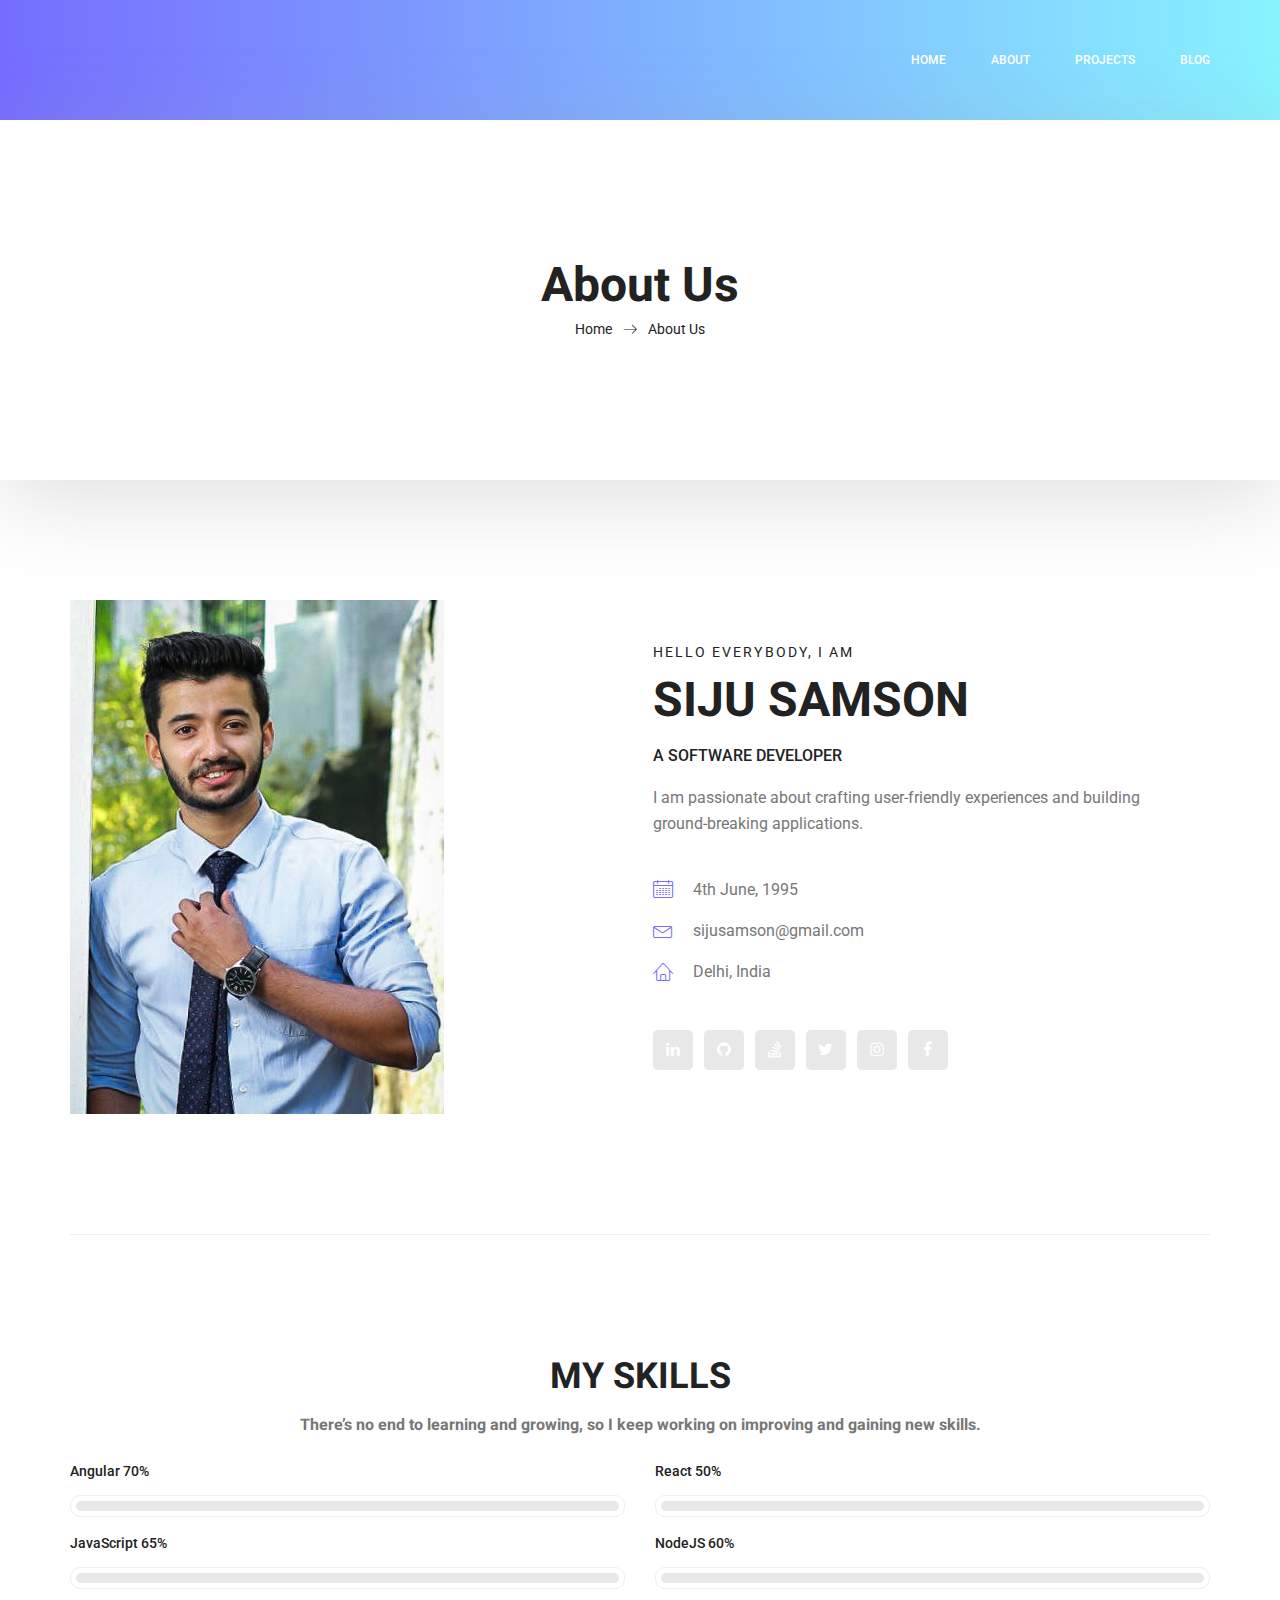
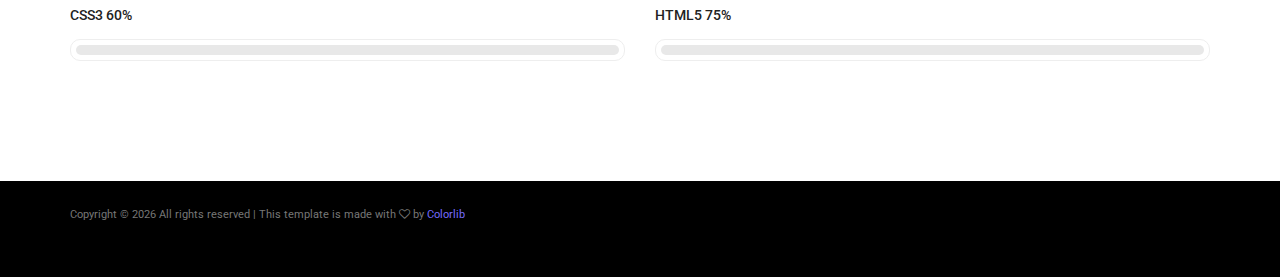
<file: about-us.html>
<!doctype html>
<html lang="en">

<head>
	<!-- Required meta tags -->
	<meta charset="utf-8">
	<meta name="viewport" content="width=device-width, initial-scale=1, shrink-to-fit=no">
	<link rel="icon" href="img/favicon.png" type="image/png">
	<title>Siju Samson</title>
	<!-- Bootstrap CSS -->
	<link rel="stylesheet" href="css/bootstrap.css">
	<link rel="stylesheet" href="vendors/linericon/style.css">
	<link rel="stylesheet" href="css/font-awesome.min.css">
	<link rel="stylesheet" href="vendors/owl-carousel/owl.carousel.min.css">
	<link rel="stylesheet" href="vendors/lightbox/simpleLightbox.css">
	<link rel="stylesheet" href="vendors/nice-select/css/nice-select.css">
	<link rel="stylesheet" href="vendors/animate-css/animate.css">
	<link rel="stylesheet" href="vendors/popup/magnific-popup.css">
	<!-- main css -->
	<link rel="stylesheet" href="css/style.css">
	<link rel="stylesheet" href="css/responsive.css">
</head>

<body>

	<!--================Header Menu Area =================-->
	<header class="header_area">
		<div class="main_menu">
			<nav class="navbar navbar-expand-lg navbar-light">
				<div class="container box_1620">
					<!-- Brand and toggle get grouped for better mobile display -->
					<!-- <a class="navbar-brand logo_h" href="index.html"><img src="img/logo.png" alt=""></a> -->
					<button class="navbar-toggler" type="button" data-toggle="collapse"
						data-target="#navbarSupportedContent" aria-controls="navbarSupportedContent"
						aria-expanded="false" aria-label="Toggle navigation">
						<span class="icon-bar"></span>
						<span class="icon-bar"></span>
						<span class="icon-bar"></span>
					</button>
					<!-- Collect the nav links, forms, and other content for toggling -->
					<div class="collapse navbar-collapse offset" id="navbarSupportedContent">
						<ul class="nav navbar-nav menu_nav ml-auto">
							<li class="nav-item active">
								<a class="nav-link" href="index.html">
									Home
								</a>
							</li>
							<li class="nav-item"><a class="nav-link" href="about-us.html">About</a></li>
							<li class="nav-item submenu dropdown">
								<a href="project.html" class="nav-link">Projects</a></li>
							<li class="nav-item submenu dropdown"><a href="https://www.blog.sijusamson.com/"
									target="_blank" class="nav-link">Blog</a></li>
							<!-- <li class="nav-item"><a class="nav-link" href="contact.html">Contact</a></li> -->
						</ul>
					</div>
				</div>
			</nav>
		</div>
	</header>
	<!--================Header Menu Area =================-->

	<!--================Home Banner Area =================-->
	<section class="banner_area">
		<div class="box_1620">
			<div class="banner_inner d-flex align-items-center">
				<div class="container">
					<div class="banner_content text-center">
						<h2>About Us</h2>
						<div class="page_link">
							<a href="index.html">Home</a>
							<a href="about-us.html">About Us</a>
						</div>
					</div>
				</div>
			</div>
		</div>
	</section>
	<!--================End Home Banner Area =================-->


	<!--================Home Banner Area =================-->
	<section class="profile_area">
		<div class="container">
			<div class="profile_inner p_120">
				<div class="row">
					<div class="col-lg-5">
						<img class="img-fluid" src="img/siju lastt.jpg" alt="">
					</div>
					<div class="col-lg-7">
						<div class="personal_text">
							<h6>Hello Everybody, i am</h6>
							<h3>Siju Samson</h3>
							<h4>A Software Developer</h4>
							<p>I am passionate about crafting user-friendly experiences and building ground-breaking
								applications.</p>
							<ul class="list basic_info">
								<li><a href="#"><i class="lnr lnr-calendar-full"></i> 4th June, 1995</a></li>
								<!-- <li><a href="#"><i class="lnr lnr-phone-handset"></i> 44 (012) 6954 783</a></li> -->
								<li><a href="mailto:sijusamson@gmail.com"><i class="lnr lnr-envelope"></i>
										sijusamson@gmail.com</a></li>
								<li><a href="#"><i class="lnr lnr-home"></i> Delhi, India</a></li>
							</ul>
							<ul class="list personal_social">
								<li><a href="https://www.linkedin.com/in/siju-samson/"><i
											class="fa fa-linkedin"></i></a></li>
								<li><a href="https://github.com/sijusamson"><i class="fa fa-github"
											aria-hidden="true"></i></a></li>
								<li><a href="https://stackoverflow.com/users/9721458/siju-samson?tab=topactivity"><i
											class="fa fa-stack-overflow" aria-hidden="true"></i></a></li>
								<li><a href="https://twitter.com/SamsonSiju"><i class="fa fa-twitter"></i></a></li>
								<li><a href="https://www.facebook.com/siju.samson?ref=bookmarks"><i
											class="fa fab fa-instagram"></i></a></li>
								<li><a href="https://www.instagram.com/sijusamson/?hl=en"><i
											class="fa fa-facebook"></i></a></li>
							</ul>
						</div>
					</div>
				</div>
			</div>
		</div>
	</section>
	<!--================End Home Banner Area =================-->

	<!--================Welcome Area =================-->
	<section class="welcome_area p_120">
		<div class="container">
			<div class="welcome_text">
				<div class="d-flex justify-content-center">
					<h4>My Skills</h4>
				</div>
				<div class="d-flex justify-content-center">
					<h5>There’s no end to learning and growing, so I keep working on improving and gaining new skills.
					</h5>
				</div>
			</div>
			<div class="row welcome_inner">
				<div class="col-lg-6">
					<div class="tools_expert">
						<div class="skill_main">
							<div class="skill_item">
								<h4>Angular <span class="counter">70</span>%</h4>
								<div class="progress_br">
									<div class="progress">
										<div class="progress-bar" role="progressbar" aria-valuenow="70"
											aria-valuemin="0" aria-valuemax="100"></div>
									</div>
								</div>
							</div>
							<div class="skill_item">
								<h4>JavaScript <span class="counter">65</span>%</h4>
								<div class="progress_br">
									<div class="progress">
										<div class="progress-bar" role="progressbar" aria-valuenow="65"
											aria-valuemin="0" aria-valuemax="100"></div>
									</div>
								</div>
							</div>
							<div class="skill_item">
								<h4>CSS3 <span class="counter">60</span>%</h4>
								<div class="progress_br">
									<div class="progress">
										<div class="progress-bar" role="progressbar" aria-valuenow="60"
											aria-valuemin="0" aria-valuemax="100"></div>
									</div>
								</div>
							</div>
						</div>
					</div>
				</div>
				<div class="col-lg-6">
					<div class="tools_expert">
						<div class="skill_main">
							<div class="skill_item">
								<h4>React <span class="counter">50</span>%</h4>
								<div class="progress_br">
									<div class="progress">
										<div class="progress-bar" role="progressbar" aria-valuenow="50"
											aria-valuemin="0" aria-valuemax="100"></div>
									</div>
								</div>
							</div>

							<div class="skill_item">
								<h4>NodeJS <span class="counter">60</span>%</h4>
								<div class="progress_br">
									<div class="progress">
										<div class="progress-bar" role="progressbar" aria-valuenow="60"
											aria-valuemin="0" aria-valuemax="100"></div>
									</div>
								</div>
							</div>

							<div class="skill_item">
								<h4>HTML5 <span class="counter">75</span>%</h4>
								<div class="progress_br">
									<div class="progress">
										<div class="progress-bar" role="progressbar" aria-valuenow="75"
											aria-valuemin="0" aria-valuemax="100"></div>
									</div>
								</div>
							</div>
						</div>
					</div>
				</div>
			</div>
		</div>
	</section>
	<!--================End Welcome Area =================-->

	<!--================Footer Area =================-->
	<footer class="footer_area p_20">
		<div class="container">
			<div class="row footer_inner">
				<div class="col-lg-5 col-sm-6">
					<aside class="f_widget ab_widget">
						<p>
							<small>
								Copyright &copy;
								<script>document.write(new Date().getFullYear());</script> All rights reserved | This
								template is made with <i class="fa fa-heart-o" aria-hidden="true"></i> by <a
									href="https://colorlib.com" target="_blank">Colorlib</a>

							</small>
					</aside>
				</div>
			</div>
		</div>
	</footer>
	<!--================End Footer Area =================-->




	<!-- Optional JavaScript -->
	<!-- jQuery first, then Popper.js, then Bootstrap JS -->
	<script src="js/jquery-3.3.1.min.js"></script>
	<script src="js/popper.js"></script>
	<script src="js/bootstrap.min.js"></script>
	<script src="js/stellar.js"></script>
	<script src="vendors/lightbox/simpleLightbox.min.js"></script>
	<script src="vendors/nice-select/js/jquery.nice-select.min.js"></script>
	<script src="vendors/isotope/imagesloaded.pkgd.min.js"></script>
	<script src="vendors/isotope/isotope.pkgd.min.js"></script>
	<script src="vendors/owl-carousel/owl.carousel.min.js"></script>
	<script src="vendors/popup/jquery.magnific-popup.min.js"></script>
	<script src="js/jquery.ajaxchimp.min.js"></script>
	<script src="vendors/counter-up/jquery.waypoints.min.js"></script>
	<script src="vendors/counter-up/jquery.counterup.min.js"></script>
	<script src="js/mail-script.js"></script>
	<script src="js/theme.js"></script>
</body>

</html>
</file>
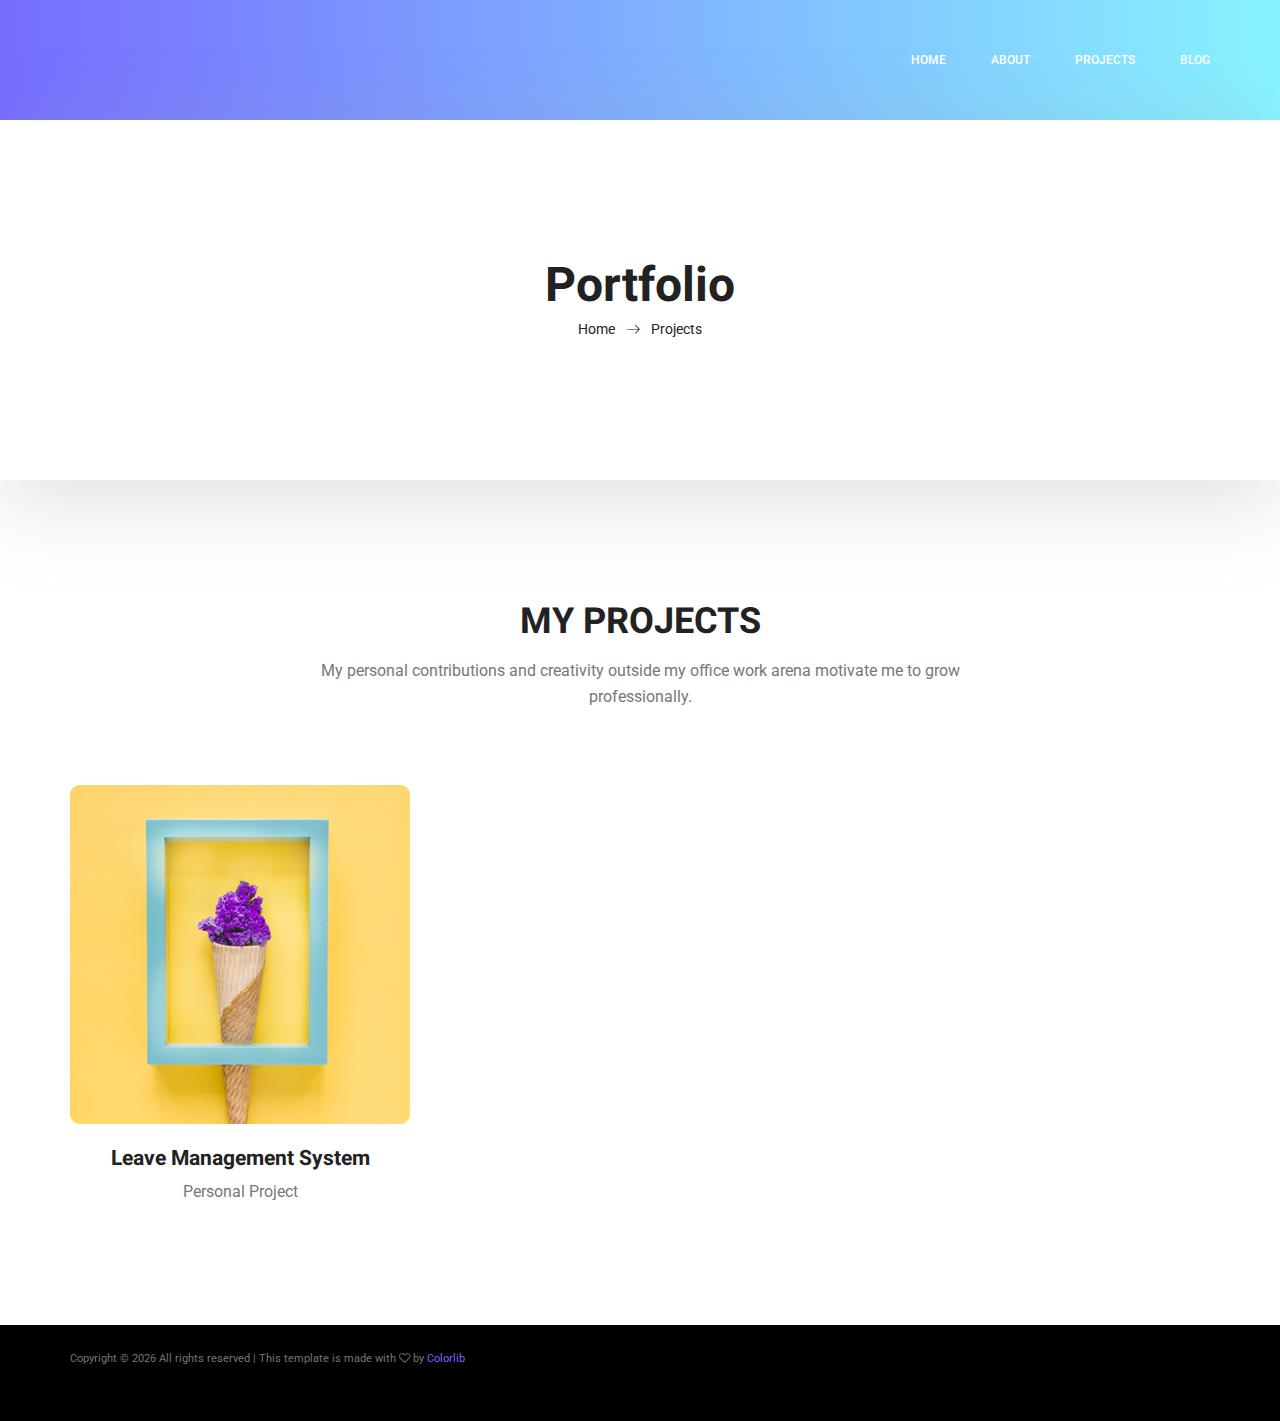
<file: project.html>
<!doctype html>
<html lang="en">

<head>
	<!-- Required meta tags -->
	<meta charset="utf-8">
	<meta name="viewport" content="width=device-width, initial-scale=1, shrink-to-fit=no">
	<link rel="icon" href="img/favicon.png" type="image/png">
	<title>MeetMe Personal</title>
	<!-- Bootstrap CSS -->
	<link rel="stylesheet" href="css/bootstrap.css">
	<link rel="stylesheet" href="vendors/linericon/style.css">
	<link rel="stylesheet" href="css/font-awesome.min.css">
	<link rel="stylesheet" href="vendors/owl-carousel/owl.carousel.min.css">
	<link rel="stylesheet" href="vendors/lightbox/simpleLightbox.css">
	<link rel="stylesheet" href="vendors/nice-select/css/nice-select.css">
	<link rel="stylesheet" href="vendors/animate-css/animate.css">
	<link rel="stylesheet" href="vendors/popup/magnific-popup.css">
	<link rel="stylesheet" href="vendors/flaticon/flaticon.css">
	<!-- main css -->
	<link rel="stylesheet" href="css/style.css">
	<link rel="stylesheet" href="css/responsive.css">
</head>

<body>

      <!--================Header Menu Area =================-->
	  <header class="header_area">
		<div class="main_menu">
			<nav class="navbar navbar-expand-lg navbar-light">
				<div class="container box_1620">
					<!-- Brand and toggle get grouped for better mobile display -->
					<!-- <a class="navbar-brand logo_h" href="index.html"><img src="img/logo.png" alt=""></a> -->
					<button class="navbar-toggler" type="button" data-toggle="collapse"
						data-target="#navbarSupportedContent" aria-controls="navbarSupportedContent"
						aria-expanded="false" aria-label="Toggle navigation">
						<span class="icon-bar"></span>
						<span class="icon-bar"></span>
						<span class="icon-bar"></span>
					</button>
					<!-- Collect the nav links, forms, and other content for toggling -->
					<div class="collapse navbar-collapse offset" id="navbarSupportedContent">
						<ul class="nav navbar-nav menu_nav ml-auto">
							<li class="nav-item active">
								<a class="nav-link" href="index.html">
									Home
								</a>
							</li>
							<li class="nav-item"><a class="nav-link" href="about-us.html">About</a></li>
							<li class="nav-item submenu dropdown">
								<a href="project.html" class="nav-link">Projects</a></li>
							<li class="nav-item submenu dropdown"><a href="https://www.blog.sijusamson.com/" target="_blank"
									class="nav-link">Blog</a></li>
						</ul>
					</div>
				</div>
			</nav>
		</div>
	</header>
	<!--================Header Menu Area =================-->

	<!--================Home Banner Area =================-->
	<section class="banner_area">
		<div class="box_1620">
			<div class="banner_inner d-flex align-items-center">
				<div class="container">
					<div class="banner_content text-center">
						<h2>Portfolio</h2>
						<div class="page_link">
							<a href="index.html">Home</a>
							<a href="project.html">Projects</a>
						</div>
					</div>
				</div>
			</div>
		</div>
	</section>
	<!--================End Home Banner Area =================-->

	<!--================Projects Area =================-->
	<section class="home_gallery_area p_120">
		<div class="container">
			<div class="main_title">
				<h2>My Projects</h2>
				<p>My personal contributions and creativity outside my office work arena motivate me to grow
					professionally.</p>
			</div>
		</div>
		<div class="container">
			<div class="gallery_f_inner row imageGallery1">
				<div class="col-lg-4 col-md-4 col-sm-6 brand manipul design print">
					<div class="h_gallery_item">
						<div class="g_img_item">
							<img class="img-fluid" src="img/gallery/project-1.jpg" alt="">
							<a class="light" href="img/gallery/project-1.jpg"><img src="img/gallery/icon.png"
									alt=""></a>
						</div>
						<div class="g_item_text">
							<h4>Leave Management System</h4>
							<p>Personal Project</p>
						</div>
					</div>
				</div>
			</div>
		</div>
	</section>
	<!--================End Projects Area =================-->

		<!--================Footer Area =================-->
		<footer class="footer_area p_20">
			<div class="container">
				<div class="row footer_inner">
					<div class="col-lg-5 col-sm-6">
						<aside class="f_widget ab_widget">
							<p>
								<small>
									Copyright &copy;
									<script>document.write(new Date().getFullYear());</script> All rights reserved | This
									template is made with <i class="fa fa-heart-o" aria-hidden="true"></i> by <a
										href="https://colorlib.com" target="_blank">Colorlib</a>
	
								</small>
						</aside>
					</div>
				</div>
			</div>
		</footer>
		<!--================End Footer Area =================-->




	<!-- Optional JavaScript -->
	<!-- jQuery first, then Popper.js, then Bootstrap JS -->
	<script src="js/jquery-3.3.1.min.js"></script>
	<script src="js/popper.js"></script>
	<script src="js/bootstrap.min.js"></script>
	<script src="js/stellar.js"></script>
	<script src="vendors/lightbox/simpleLightbox.min.js"></script>
	<script src="vendors/nice-select/js/jquery.nice-select.min.js"></script>
	<script src="vendors/isotope/imagesloaded.pkgd.min.js"></script>
	<script src="vendors/isotope/isotope.pkgd.min.js"></script>
	<script src="vendors/owl-carousel/owl.carousel.min.js"></script>
	<script src="vendors/popup/jquery.magnific-popup.min.js"></script>
	<script src="js/jquery.ajaxchimp.min.js"></script>
	<script src="vendors/counter-up/jquery.waypoints.min.js"></script>
	<script src="vendors/counter-up/jquery.counterup.min.js"></script>
	<script src="js/mail-script.js"></script>
	<script src="js/theme.js"></script>
</body>

</html>
</file>
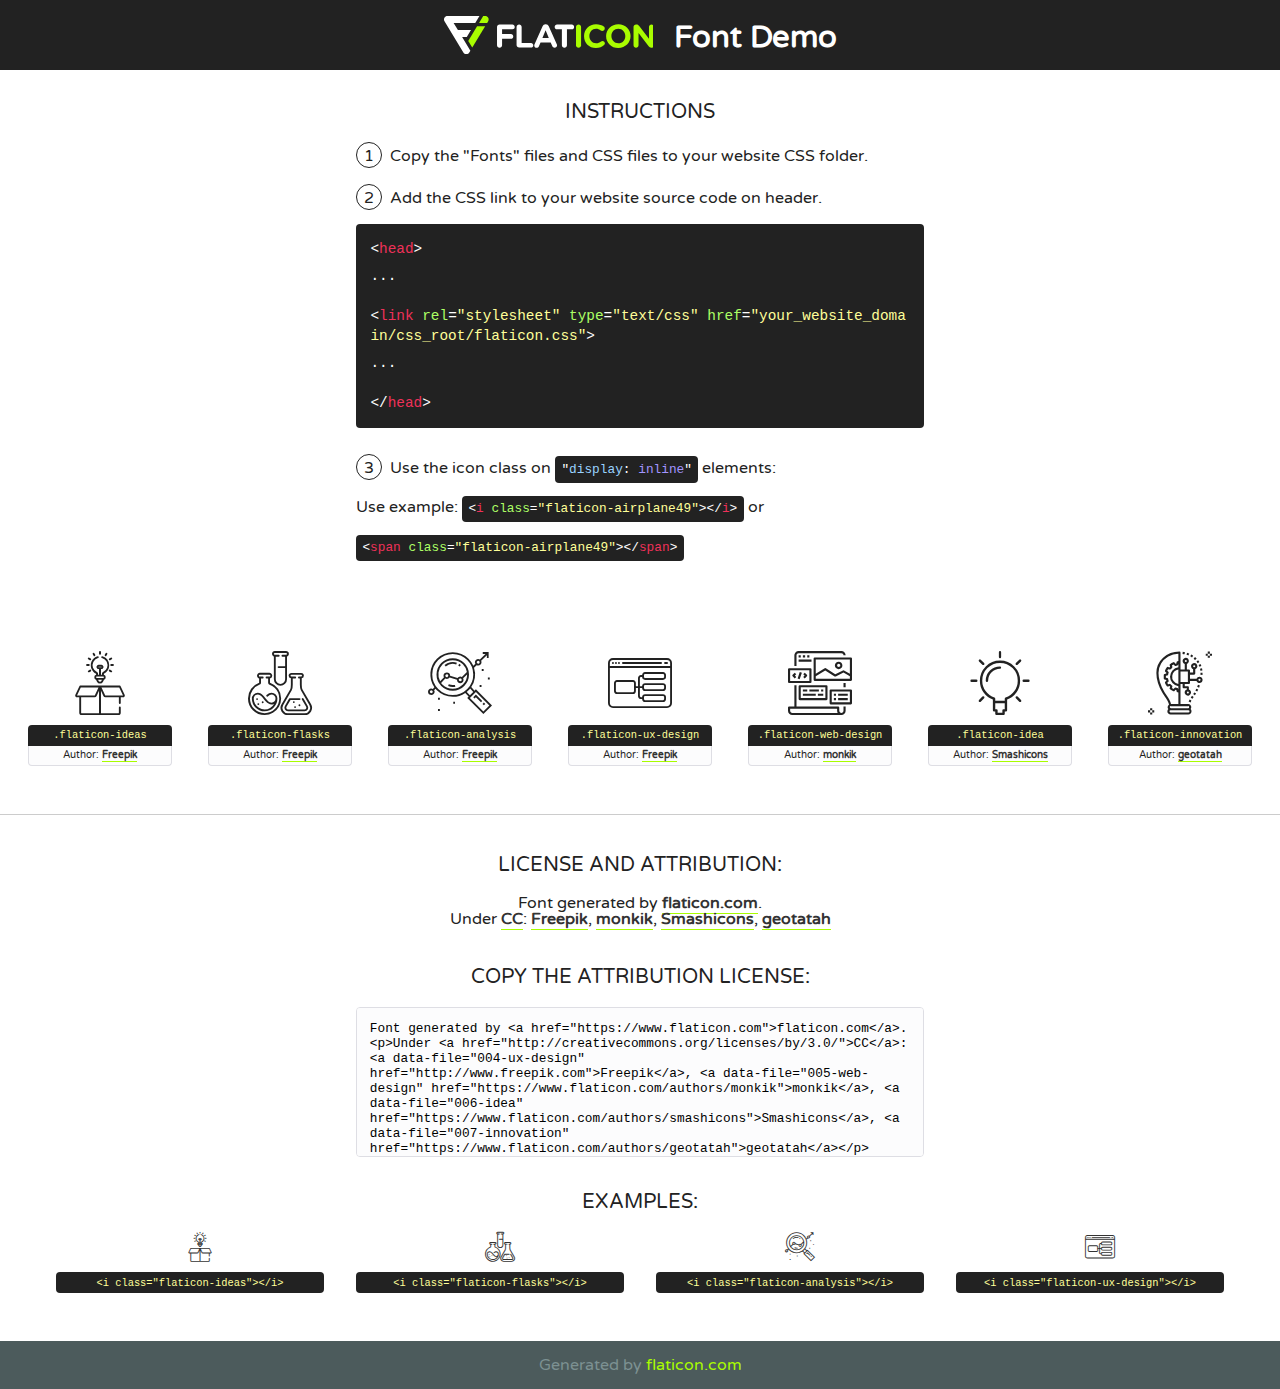
<file: fonts/flaticon/font/flaticon.html>
<!DOCTYPE html>
<!--
  Flaticon icon font: Flaticon
  Creation date: 20/03/2019 02:18
-->
<html>
<!DOCTYPE html>
<html>

<head>
    <title>Flaticon WebFont</title>
    <link href="http://fonts.googleapis.com/css?family=Varela+Round" rel="stylesheet" type="text/css" />
    <link rel="stylesheet" type="text/css" href="flaticon.css">
    <meta charset="UTF-8">
    <style>
    html, body, div, span, applet, object, iframe,
    h1, h2, h3, h4, h5, h6, p, blockquote, pre,
    a, abbr, acronym, address, big, cite, code,
    del, dfn, em, img, ins, kbd, q, s, samp,
    small, strike, strong, sub, sup, tt, var,
    b, u, i, center,
    dl, dt, dd, ol, ul, li,
    fieldset, form, label, legend,
    table, caption, tbody, tfoot, thead, tr, th, td,
    article, aside, canvas, details, embed, 
    figure, figcaption, footer, header, hgroup, 
    menu, nav, output, ruby, section, summary,
    time, mark, audio, video {
        margin: 0;
        padding: 0;
        border: 0;
        font-size: 100%;
        font: inherit;
        vertical-align: baseline;
    }
    /* HTML5 display-role reset for older browsers */
    article, aside, details, figcaption, figure, 
    footer, header, hgroup, menu, nav, section {
        display: block;
    }
    body {
        line-height: 1;
    }
    ol, ul {
        list-style: none;
    }
    blockquote, q {
        quotes: none;
    }
    blockquote:before, blockquote:after,
    q:before, q:after {
        content: '';
        content: none;
    }
    table {
        border-collapse: collapse;
        border-spacing: 0;
    }
    body {
        font-family: 'Varela Round', Helvetica, Arial, sans-serif;
        font-size: 16px;
        color: #222;
    }
    a {
        color: #333;
        border-bottom: 1px solid #a9fd00;
        font-weight: bold;
        text-decoration: none;
    }
    * {
        -moz-box-sizing: border-box;
        -webkit-box-sizing: border-box;
        box-sizing: border-box;
        margin: 0;
        padding: 0;
    }
    [class^="flaticon-"]:before, [class*=" flaticon-"]:before, [class^="flaticon-"]:after, [class*=" flaticon-"]:after {
        font-family: Flaticon;
        font-size: 30px;
        font-style: normal;
        margin-left: 20px;
        color: #333;
    }
    .wrapper {
        max-width: 600px;
        margin: auto;
        padding: 0 1em;
    }
    .title {
        font-size: 1.25em;
        text-align: center;
        margin-bottom: 1em;
        text-transform: uppercase;
    }
    header {
        text-align: center;
        background-color: #222;
        color: #fff;
        padding: 1em;
    }
    header .logo {
        width: 210px;
        height: 38px;
        display: inline-block;
        vertical-align: middle;
        margin-right: 1em;
        border: none;
    }
    header strong {
        font-size: 1.95em;
        font-weight: bold;
        vertical-align: middle;
        margin-top: 5px;
        display: inline-block;
    }
    .demo {
        margin: 2em auto;
        line-height: 1.25em;
    }
    .demo ul li {
        margin-bottom: 1em;
    }
    .demo ul li .num {
        color: #222;
        border-radius: 20px;
        display: inline-block;
        width: 26px;
        padding: 3px;
        height: 26px;
        text-align: center;
        margin-right: 0.5em;
        border: 1px solid #222;
    }
    .demo ul li code {
        background-color: #222;
        border-radius: 4px;
        padding: 0.25em 0.5em;
        display: inline-block;
        color: #fff;
        font-family: Consolas,Monaco,Lucida Console,Liberation Mono,DejaVu Sans Mono,Bitstream Vera Sans Mono,Courier New, monospace;
        font-weight: lighter;
        margin-top: 1em;
        font-size: 0.8em;
        word-break: break-all;
    }
    .demo ul li code.big {
        padding: 1em;
        font-size: 0.9em;
    }
    .demo ul li code .red {
        color: #EF3159;
    }
    .demo ul li code .green {
        color: #ACFF65;
    }
    .demo ul li code .yellow {
        color: #FFFF99;
    }
    .demo ul li code .blue {
        color: #99D3FF;
    }
    .demo ul li code .purple {
        color: #A295FF;
    }
    .demo ul li code .dots {
        margin-top: 0.5em;
        display: block;
    }
    #glyphs {
        border-bottom: 1px solid #ccc;
        padding: 2em 0;
        text-align: center;
    }
    .glyph {
        display: inline-block;
        width: 9em;
        margin: 1em;
        text-align: center;
        vertical-align: top;
        background: #FFF;
    }
    .glyph .glyph-icon {
        padding: 10px;
        display: block;
        font-family:"Flaticon";
        font-size: 64px;
        line-height: 1;
    }
    .glyph .glyph-icon:before {
        font-size: 64px;
        color: #222;
        margin-left: 0;
    }
    .class-name {
        font-size: 0.65em;
        background-color: #222;
        color: #fff;
        border-radius: 4px 4px 0 0;
        padding: 0.5em;
        color: #FFFF99;
        font-family: Consolas,Monaco,Lucida Console,Liberation Mono,DejaVu Sans Mono,Bitstream Vera Sans Mono,Courier New, monospace;
    }
    .author-name {
        font-size: 0.6em;
        background-color: #fcfcfd;
        border: 1px solid #DEDEE4;
        border-top: 0;
        border-radius: 0 0 4px 4px;
        padding: 0.5em;
    }
    .class-name:last-child {
        font-size: 10px;
        color:#888;
    }
    .class-name:last-child a {
        font-size: 10px;
        color:#555;
    }
    .class-name:last-child a:hover {
        color:#a9fd00;
    }
    .glyph > input {
        display: block;
        width: 100px;
        margin: 5px auto;
        text-align: center;
        font-size: 12px;
        cursor: text;
    }
    .glyph > input.icon-input {
        font-family:"Flaticon";
        font-size: 16px;
        margin-bottom: 10px;
    }
    .attribution .title {
        margin-top: 2em;
    }
    .attribution textarea {
        background-color: #fcfcfd;
        padding: 1em;
        border: none;
        box-shadow: none;
        border: 1px solid #DEDEE4;
        border-radius: 4px;
        resize: none;
        width: 100%;
        height: 150px;
        font-size: 0.8em;
        font-family: Consolas,Monaco,Lucida Console,Liberation Mono,DejaVu Sans Mono,Bitstream Vera Sans Mono,Courier New, monospace;
        -webkit-appearance: none;
    }
    .iconsuse {
        margin: 2em auto;
        text-align: center;
        max-width: 1200px;
    }
    .iconsuse:after {
        content: '';
        display: table;
        clear: both;
    }
    .iconsuse .image {
        float: left;
        width: 25%;
        padding: 0 1em;
    }
    .iconsuse .image p {
        margin-bottom: 1em;
    }
    .iconsuse .image span {
        display: block;
        font-size: 0.65em;
        background-color: #222;
        color: #fff;
        border-radius: 4px;
        padding: 0.5em;
        color: #FFFF99;
        margin-top: 1em;
        font-family: Consolas,Monaco,Lucida Console,Liberation Mono,DejaVu Sans Mono,Bitstream Vera Sans Mono,Courier New, monospace;
    }
    #footer {
        text-align: center;
        background-color: #4C5B5C;
        color: #7c9192;
        padding: 1em;
    }
    #footer a {
        border: none;
        color: #a9fd00;
        font-weight: normal;
    }
    @media (max-width: 960px) {
        .iconsuse .image {
            width: 50%;
        }
    }
    @media (max-width: 560px) {
        .iconsuse .image {
            width: 100%;
        }
    }
    </style>
</head>

<body class="characters-off">

    <header>
        <a href="https://www.flaticon.com" target="_blank" class="logo">
            <svg version="1.1" xmlns="http://www.w3.org/2000/svg" xmlns:xlink="http://www.w3.org/1999/xlink" xmlns:a="http://ns.adobe.com/AdobeSVGViewerExtensions/3.0/" viewBox="0 0 560.875 102.036" enable-background="new 0 0 560.875 102.036" xml:space="preserve">
                <defs>
                </defs>
                <g>
                    <g class="letters">
                        <path fill="#ffffff" d="M141.596,29.675c0-3.777,2.985-6.767,6.764-6.767h34.438c3.426,0,6.15,2.728,6.15,6.15
                        c0,3.43-2.724,6.149-6.15,6.149h-27.674v13.091h23.719c3.429,0,6.151,2.724,6.151,6.15c0,3.43-2.723,6.149-6.151,6.149h-23.719
                        v17.574c0,3.773-2.986,6.761-6.764,6.761c-3.779,0-6.764-2.989-6.764-6.761V29.675z"></path>
                        <path fill="#ffffff" d="M193.844,29.149c0-3.781,2.985-6.767,6.764-6.767c3.776,0,6.763,2.985,6.763,6.767v42.957h25.039
                        c3.426,0,6.149,2.726,6.149,6.153c0,3.425-2.723,6.15-6.149,6.15h-31.802c-3.779,0-6.764-2.986-6.764-6.768V29.149z"></path>
                        <path fill="#ffffff" d="M241.891,75.71l21.438-48.407c1.492-3.341,4.215-5.357,7.906-5.357h0.792
                        c3.686,0,6.323,2.017,7.815,5.357l21.439,48.407c0.436,0.967,0.701,1.845,0.701,2.723c0,3.602-2.809,6.501-6.414,6.501
                        c-3.161,0-5.269-1.845-6.499-4.655l-4.132-9.661h-27.059l-4.301,10.102c-1.144,2.631-3.426,4.214-6.237,4.214
                        c-3.517,0-6.24-2.81-6.24-6.325C241.1,77.64,241.451,76.677,241.891,75.71z M279.932,58.666l-8.521-20.297l-8.526,20.297H279.932
                        z"></path>
                        <path fill="#ffffff" d="M314.864,35.387H301.86c-3.429,0-6.239-2.813-6.239-6.238c0-3.429,2.811-6.24,6.239-6.24h39.533
                        c3.426,0,6.237,2.811,6.237,6.24c0,3.425-2.811,6.238-6.237,6.238h-13.001v42.785c0,3.773-2.99,6.761-6.764,6.761
                        c-3.779,0-6.764-2.989-6.764-6.761V35.387z"></path>
                        <path fill="#A9FD00" d="M352.615,29.149c0-3.781,2.985-6.767,6.767-6.767c3.774,0,6.761,2.985,6.761,6.767v49.024
                        c0,3.773-2.987,6.761-6.761,6.761c-3.781,0-6.767-2.989-6.767-6.761V29.149z"></path>
                        <path fill="#A9FD00" d="M374.132,53.836v-0.179c0-17.481,13.178-31.801,32.065-31.801c9.22,0,15.459,2.458,20.557,6.238
                        c1.402,1.054,2.637,2.985,2.637,5.357c0,3.692-2.985,6.59-6.681,6.59c-1.845,0-3.071-0.702-4.044-1.319
                        c-3.776-2.813-7.729-4.393-12.562-4.393c-10.364,0-17.831,8.611-17.831,19.154v0.173c0,10.542,7.291,19.329,17.831,19.329
                        c5.715,0,9.492-1.756,13.359-4.834c1.049-0.874,2.458-1.491,4.039-1.491c3.429,0,6.325,2.813,6.325,6.236
                        c0,2.106-1.056,3.78-2.282,4.834c-5.539,4.834-12.036,7.733-21.878,7.733C387.572,85.464,374.132,71.493,374.132,53.836z"></path>
                        <path fill="#A9FD00" d="M433.009,53.836v-0.179c0-17.481,13.79-31.801,32.766-31.801c18.981,0,32.592,14.143,32.592,31.628v0.173
                        c0,17.483-13.785,31.807-32.769,31.807C446.625,85.464,433.009,71.32,433.009,53.836z M484.224,53.836v-0.179
                        c0-10.539-7.725-19.326-18.626-19.326c-10.893,0-18.449,8.611-18.449,19.154v0.173c0,10.542,7.73,19.329,18.626,19.329
                        C476.676,72.986,484.224,64.378,484.224,53.836z"></path>
                        <path fill="#A9FD00" d="M506.233,29.321c0-3.774,2.99-6.763,6.767-6.763h1.401c3.252,0,5.183,1.583,7.029,3.953l26.093,34.265
                        V29.059c0-3.692,2.99-6.677,6.681-6.677c3.683,0,6.671,2.985,6.671,6.677v48.934c0,3.78-2.987,6.765-6.764,6.765h-0.436
                        c-3.257,0-5.188-1.581-7.034-3.953l-27.056-35.492v32.944c0,3.687-2.985,6.676-6.678,6.676c-3.683,0-6.673-2.989-6.673-6.676
                        V29.321z"></path>
                    </g>
                    <g class="insignia">
                        <path fill="#ffffff" d="M48.372,56.137h12.517l11.156-18.537H37.186L25.688,18.539h57.825L94.668,0H9.271
                        C5.925,0,2.842,1.801,1.198,4.716c-1.644,2.907-1.593,6.482,0.134,9.343l50.38,83.501c1.678,2.781,4.689,4.476,7.938,4.476
                        c3.246,0,6.257-1.695,7.935-4.476l2.898-4.804L48.372,56.137z"></path>
                        <g class="i">
                            <path fill="#A9FD00" d="M93.575,18.539h0.031v0.004l21.652,0.004l2.705-4.488c1.727-2.861,1.778-6.436,0.133-9.343
                            C116.454,1.801,113.371,0,110.026,0h-5.294L93.575,18.539z"></path>
                            <polygon fill="#A9FD00" points="88.291,27.356 64.725,66.486 75.519,84.404 109.942,27.356"></polygon>
                        </g>
                    </g>
                </g>
            </svg>
        </a>
        <strong>Font Demo</strong>
    </header>


    <section class="demo wrapper">

        <p class="title">Instructions</p>

        <ul>
            <li>
                <span class="num">1</span>Copy the "Fonts" files and CSS files to your website CSS folder.
            </li>
            <li>
                <span class="num">2</span>Add the CSS link to your website source code on header.
                <code class="big">
                    &lt;<span class="red">head</span>&gt;
                    <br/><span class="dots">...</span>
                    <br/>&lt;<span class="red">link</span> <span class="green">rel</span>=<span class="yellow">"stylesheet"</span> <span class="green">type</span>=<span class="yellow">"text/css"</span> <span class="green">href</span>=<span class="yellow">"your_website_domain/css_root/flaticon.css"</span>&gt;
                    <br/><span class="dots">...</span>
                    <br/>&lt;/<span class="red">head</span>&gt;
                </code>
            </li>

            <li>
                <p>
                    <span class="num">3</span>Use the icon class on <code>"<span class="blue">display</span>:<span class="purple"> inline</span>"</code> elements:
                    <br />
                    Use example: <code>&lt;<span class="red">i</span> <span class="green">class</span>=<span class="yellow">&quot;flaticon-airplane49&quot;</span>&gt;&lt;/<span class="red">i</span>&gt;</code> or <code>&lt;<span class="red">span</span> <span class="green">class</span>=<span class="yellow">&quot;flaticon-airplane49&quot;</span>&gt;&lt;/<span class="red">span</span>&gt;</code>
            </li>
        </ul>

    </section>




   <section id="glyphs">          
    
      
        <div class="glyph"><div class="glyph-icon flaticon-ideas"></div>
            <div class="class-name">.flaticon-ideas</div>
            <div class="author-name">Author: <a data-file="001-ideas" href="http://www.freepik.com">Freepik</a> </div> 
        </div>        
        
        <div class="glyph"><div class="glyph-icon flaticon-flasks"></div>
            <div class="class-name">.flaticon-flasks</div>
            <div class="author-name">Author: <a data-file="002-flasks" href="http://www.freepik.com">Freepik</a> </div> 
        </div>        
        
        <div class="glyph"><div class="glyph-icon flaticon-analysis"></div>
            <div class="class-name">.flaticon-analysis</div>
            <div class="author-name">Author: <a data-file="003-analysis" href="http://www.freepik.com">Freepik</a> </div> 
        </div>        
        
        <div class="glyph"><div class="glyph-icon flaticon-ux-design"></div>
            <div class="class-name">.flaticon-ux-design</div>
            <div class="author-name">Author: <a data-file="004-ux-design" href="http://www.freepik.com">Freepik</a> </div> 
        </div>        
        
        <div class="glyph"><div class="glyph-icon flaticon-web-design"></div>
            <div class="class-name">.flaticon-web-design</div>
            <div class="author-name">Author: <a data-file="005-web-design" href="https://www.flaticon.com/authors/monkik">monkik</a> </div> 
        </div>        
        
        <div class="glyph"><div class="glyph-icon flaticon-idea"></div>
            <div class="class-name">.flaticon-idea</div>
            <div class="author-name">Author: <a data-file="006-idea" href="https://www.flaticon.com/authors/smashicons">Smashicons</a> </div> 
        </div>        
        
        <div class="glyph"><div class="glyph-icon flaticon-innovation"></div>
            <div class="class-name">.flaticon-innovation</div>
            <div class="author-name">Author: <a data-file="007-innovation" href="https://www.flaticon.com/authors/geotatah">geotatah</a> </div> 
        </div>        
        

    </section>



    <section class="attribution wrapper"   style="text-align:center;">

      <div class="title">License and attribution:</div><div class="attrDiv">Font generated by <a href="https://www.flaticon.com">flaticon.com</a>. <div><p>Under <a href="http://creativecommons.org/licenses/by/3.0/">CC</a>: <a data-file="004-ux-design" href="http://www.freepik.com">Freepik</a>, <a data-file="005-web-design" href="https://www.flaticon.com/authors/monkik">monkik</a>, <a data-file="006-idea" href="https://www.flaticon.com/authors/smashicons">Smashicons</a>, <a data-file="007-innovation" href="https://www.flaticon.com/authors/geotatah">geotatah</a></p>  </div>
      </div>
      <div class="title">Copy the Attribution License:</div>

    <textarea onclick="this.focus();this.select();">Font generated by &lt;a href=&quot;https://www.flaticon.com&quot;&gt;flaticon.com&lt;/a&gt;. <p>Under <a href="http://creativecommons.org/licenses/by/3.0/">CC</a>: <a data-file="004-ux-design" href="http://www.freepik.com">Freepik</a>, <a data-file="005-web-design" href="https://www.flaticon.com/authors/monkik">monkik</a>, <a data-file="006-idea" href="https://www.flaticon.com/authors/smashicons">Smashicons</a>, <a data-file="007-innovation" href="https://www.flaticon.com/authors/geotatah">geotatah</a></p>  
     </textarea>

    </section>

    <section class="iconsuse">

          <div class="title">Examples:</div>            
             
            <div class="image">
                <p>
                    <i class="glyph-icon flaticon-ideas"></i> 
                    <span>&lt;i class=&quot;flaticon-ideas&quot;&gt;&lt;/i&gt;</span>
                </p>
            </div>
            
            <div class="image">
                <p>
                    <i class="glyph-icon flaticon-flasks"></i> 
                    <span>&lt;i class=&quot;flaticon-flasks&quot;&gt;&lt;/i&gt;</span>
                </p>
            </div>
            
            <div class="image">
                <p>
                    <i class="glyph-icon flaticon-analysis"></i> 
                    <span>&lt;i class=&quot;flaticon-analysis&quot;&gt;&lt;/i&gt;</span>
                </p>
            </div>
            
            <div class="image">
                <p>
                    <i class="glyph-icon flaticon-ux-design"></i> 
                    <span>&lt;i class=&quot;flaticon-ux-design&quot;&gt;&lt;/i&gt;</span>
                </p>
            </div>
                       
        </div>
                            
    </section>

<div id="footer">
    <div>Generated by <a href="https://www.flaticon.com">flaticon.com</a>
    </div>
</div>



</body>
</html>
</file>
<file: vendors/linericon/style.css>
@font-face {
	font-family: 'Linearicons-Free';
	src:url('fonts/Linearicons-Free.eot?w118d');
	src:url('fonts/Linearicons-Free.eot?#iefixw118d') format('embedded-opentype'),
		url('fonts/Linearicons-Free.woff2?w118d') format('woff2'),
		url('fonts/Linearicons-Free.woff?w118d') format('woff'),
		url('fonts/Linearicons-Free.ttf?w118d') format('truetype'),
		url('fonts/Linearicons-Free.svg?w118d#Linearicons-Free') format('svg');
	font-weight: normal;
	font-style: normal;
}

.lnr {
	font-family: 'Linearicons-Free';
	speak: none;
	font-style: normal;
	font-weight: normal;
	font-variant: normal;
	text-transform: none;
	line-height: 1;

	/* Better Font Rendering =========== */
	-webkit-font-smoothing: antialiased;
	-moz-osx-font-smoothing: grayscale;
}

.lnr-home:before {
	content: "\e800";
}
.lnr-apartment:before {
	content: "\e801";
}
.lnr-pencil:before {
	content: "\e802";
}
.lnr-magic-wand:before {
	content: "\e803";
}
.lnr-drop:before {
	content: "\e804";
}
.lnr-lighter:before {
	content: "\e805";
}
.lnr-poop:before {
	content: "\e806";
}
.lnr-sun:before {
	content: "\e807";
}
.lnr-moon:before {
	content: "\e808";
}
.lnr-cloud:before {
	content: "\e809";
}
.lnr-cloud-upload:before {
	content: "\e80a";
}
.lnr-cloud-download:before {
	content: "\e80b";
}
.lnr-cloud-sync:before {
	content: "\e80c";
}
.lnr-cloud-check:before {
	content: "\e80d";
}
.lnr-database:before {
	content: "\e80e";
}
.lnr-lock:before {
	content: "\e80f";
}
.lnr-cog:before {
	content: "\e810";
}
.lnr-trash:before {
	content: "\e811";
}
.lnr-dice:before {
	content: "\e812";
}
.lnr-heart:before {
	content: "\e813";
}
.lnr-star:before {
	content: "\e814";
}
.lnr-star-half:before {
	content: "\e815";
}
.lnr-star-empty:before {
	content: "\e816";
}
.lnr-flag:before {
	content: "\e817";
}
.lnr-envelope:before {
	content: "\e818";
}
.lnr-paperclip:before {
	content: "\e819";
}
.lnr-inbox:before {
	content: "\e81a";
}
.lnr-eye:before {
	content: "\e81b";
}
.lnr-printer:before {
	content: "\e81c";
}
.lnr-file-empty:before {
	content: "\e81d";
}
.lnr-file-add:before {
	content: "\e81e";
}
.lnr-enter:before {
	content: "\e81f";
}
.lnr-exit:before {
	content: "\e820";
}
.lnr-graduation-hat:before {
	content: "\e821";
}
.lnr-license:before {
	content: "\e822";
}
.lnr-music-note:before {
	content: "\e823";
}
.lnr-film-play:before {
	content: "\e824";
}
.lnr-camera-video:before {
	content: "\e825";
}
.lnr-camera:before {
	content: "\e826";
}
.lnr-picture:before {
	content: "\e827";
}
.lnr-book:before {
	content: "\e828";
}
.lnr-bookmark:before {
	content: "\e829";
}
.lnr-user:before {
	content: "\e82a";
}
.lnr-users:before {
	content: "\e82b";
}
.lnr-shirt:before {
	content: "\e82c";
}
.lnr-store:before {
	content: "\e82d";
}
.lnr-cart:before {
	content: "\e82e";
}
.lnr-tag:before {
	content: "\e82f";
}
.lnr-phone-handset:before {
	content: "\e830";
}
.lnr-phone:before {
	content: "\e831";
}
.lnr-pushpin:before {
	content: "\e832";
}
.lnr-map-marker:before {
	content: "\e833";
}
.lnr-map:before {
	content: "\e834";
}
.lnr-location:before {
	content: "\e835";
}
.lnr-calendar-full:before {
	content: "\e836";
}
.lnr-keyboard:before {
	content: "\e837";
}
.lnr-spell-check:before {
	content: "\e838";
}
.lnr-screen:before {
	content: "\e839";
}
.lnr-smartphone:before {
	content: "\e83a";
}
.lnr-tablet:before {
	content: "\e83b";
}
.lnr-laptop:before {
	content: "\e83c";
}
.lnr-laptop-phone:before {
	content: "\e83d";
}
.lnr-power-switch:before {
	content: "\e83e";
}
.lnr-bubble:before {
	content: "\e83f";
}
.lnr-heart-pulse:before {
	content: "\e840";
}
.lnr-construction:before {
	content: "\e841";
}
.lnr-pie-chart:before {
	content: "\e842";
}
.lnr-chart-bars:before {
	content: "\e843";
}
.lnr-gift:before {
	content: "\e844";
}
.lnr-diamond:before {
	content: "\e845";
}
.lnr-linearicons:before {
	content: "\e846";
}
.lnr-dinner:before {
	content: "\e847";
}
.lnr-coffee-cup:before {
	content: "\e848";
}
.lnr-leaf:before {
	content: "\e849";
}
.lnr-paw:before {
	content: "\e84a";
}
.lnr-rocket:before {
	content: "\e84b";
}
.lnr-briefcase:before {
	content: "\e84c";
}
.lnr-bus:before {
	content: "\e84d";
}
.lnr-car:before {
	content: "\e84e";
}
.lnr-train:before {
	content: "\e84f";
}
.lnr-bicycle:before {
	content: "\e850";
}
.lnr-wheelchair:before {
	content: "\e851";
}
.lnr-select:before {
	content: "\e852";
}
.lnr-earth:before {
	content: "\e853";
}
.lnr-smile:before {
	content: "\e854";
}
.lnr-sad:before {
	content: "\e855";
}
.lnr-neutral:before {
	content: "\e856";
}
.lnr-mustache:before {
	content: "\e857";
}
.lnr-alarm:before {
	content: "\e858";
}
.lnr-bullhorn:before {
	content: "\e859";
}
.lnr-volume-high:before {
	content: "\e85a";
}
.lnr-volume-medium:before {
	content: "\e85b";
}
.lnr-volume-low:before {
	content: "\e85c";
}
.lnr-volume:before {
	content: "\e85d";
}
.lnr-mic:before {
	content: "\e85e";
}
.lnr-hourglass:before {
	content: "\e85f";
}
.lnr-undo:before {
	content: "\e860";
}
.lnr-redo:before {
	content: "\e861";
}
.lnr-sync:before {
	content: "\e862";
}
.lnr-history:before {
	content: "\e863";
}
.lnr-clock:before {
	content: "\e864";
}
.lnr-download:before {
	content: "\e865";
}
.lnr-upload:before {
	content: "\e866";
}
.lnr-enter-down:before {
	content: "\e867";
}
.lnr-exit-up:before {
	content: "\e868";
}
.lnr-bug:before {
	content: "\e869";
}
.lnr-code:before {
	content: "\e86a";
}
.lnr-link:before {
	content: "\e86b";
}
.lnr-unlink:before {
	content: "\e86c";
}
.lnr-thumbs-up:before {
	content: "\e86d";
}
.lnr-thumbs-down:before {
	content: "\e86e";
}
.lnr-magnifier:before {
	content: "\e86f";
}
.lnr-cross:before {
	content: "\e870";
}
.lnr-menu:before {
	content: "\e871";
}
.lnr-list:before {
	content: "\e872";
}
.lnr-chevron-up:before {
	content: "\e873";
}
.lnr-chevron-down:before {
	content: "\e874";
}
.lnr-chevron-left:before {
	content: "\e875";
}
.lnr-chevron-right:before {
	content: "\e876";
}
.lnr-arrow-up:before {
	content: "\e877";
}
.lnr-arrow-down:before {
	content: "\e878";
}
.lnr-arrow-left:before {
	content: "\e879";
}
.lnr-arrow-right:before {
	content: "\e87a";
}
.lnr-move:before {
	content: "\e87b";
}
.lnr-warning:before {
	content: "\e87c";
}
.lnr-question-circle:before {
	content: "\e87d";
}
.lnr-menu-circle:before {
	content: "\e87e";
}
.lnr-checkmark-circle:before {
	content: "\e87f";
}
.lnr-cross-circle:before {
	content: "\e880";
}
.lnr-plus-circle:before {
	content: "\e881";
}
.lnr-circle-minus:before {
	content: "\e882";
}
.lnr-arrow-up-circle:before {
	content: "\e883";
}
.lnr-arrow-down-circle:before {
	content: "\e884";
}
.lnr-arrow-left-circle:before {
	content: "\e885";
}
.lnr-arrow-right-circle:before {
	content: "\e886";
}
.lnr-chevron-up-circle:before {
	content: "\e887";
}
.lnr-chevron-down-circle:before {
	content: "\e888";
}
.lnr-chevron-left-circle:before {
	content: "\e889";
}
.lnr-chevron-right-circle:before {
	content: "\e88a";
}
.lnr-crop:before {
	content: "\e88b";
}
.lnr-frame-expand:before {
	content: "\e88c";
}
.lnr-frame-contract:before {
	content: "\e88d";
}
.lnr-layers:before {
	content: "\e88e";
}
.lnr-funnel:before {
	content: "\e88f";
}
.lnr-text-format:before {
	content: "\e890";
}
.lnr-text-format-remove:before {
	content: "\e891";
}
.lnr-text-size:before {
	content: "\e892";
}
.lnr-bold:before {
	content: "\e893";
}
.lnr-italic:before {
	content: "\e894";
}
.lnr-underline:before {
	content: "\e895";
}
.lnr-strikethrough:before {
	content: "\e896";
}
.lnr-highlight:before {
	content: "\e897";
}
.lnr-text-align-left:before {
	content: "\e898";
}
.lnr-text-align-center:before {
	content: "\e899";
}
.lnr-text-align-right:before {
	content: "\e89a";
}
.lnr-text-align-justify:before {
	content: "\e89b";
}
.lnr-line-spacing:before {
	content: "\e89c";
}
.lnr-indent-increase:before {
	content: "\e89d";
}
.lnr-indent-decrease:before {
	content: "\e89e";
}
.lnr-pilcrow:before {
	content: "\e89f";
}
.lnr-direction-ltr:before {
	content: "\e8a0";
}
.lnr-direction-rtl:before {
	content: "\e8a1";
}
.lnr-page-break:before {
	content: "\e8a2";
}
.lnr-sort-alpha-asc:before {
	content: "\e8a3";
}
.lnr-sort-amount-asc:before {
	content: "\e8a4";
}
.lnr-hand:before {
	content: "\e8a5";
}
.lnr-pointer-up:before {
	content: "\e8a6";
}
.lnr-pointer-right:before {
	content: "\e8a7";
}
.lnr-pointer-down:before {
	content: "\e8a8";
}
.lnr-pointer-left:before {
	content: "\e8a9";
}
</file>
<file: vendors/nice-select/css/nice-select.css>
.nice-select {
  -webkit-tap-highlight-color: transparent;
  background-color: #fff;
  border-radius: 5px;
  border: solid 1px #e8e8e8;
  box-sizing: border-box;
  clear: both;
  cursor: pointer;
  display: block;
  float: left;
  font-family: inherit;
  font-size: 14px;
  font-weight: normal;
  height: 42px;
  line-height: 40px;
  outline: none;
  padding-left: 18px;
  padding-right: 30px;
  position: relative;
  text-align: left !important;
  -webkit-transition: all 0.2s ease-in-out;
  transition: all 0.2s ease-in-out;
  -webkit-user-select: none;
     -moz-user-select: none;
      -ms-user-select: none;
          user-select: none;
  white-space: nowrap;
  width: auto; }
  .nice-select:hover {
    border-color: #dbdbdb; }
  .nice-select:active, .nice-select.open, .nice-select:focus {
    border-color: #999; }
  .nice-select:after {
    border-bottom: 2px solid #999;
    border-right: 2px solid #999;
    content: '';
    display: block;
    height: 5px;
    margin-top: -4px;
    pointer-events: none;
    position: absolute;
    right: 12px;
    top: 50%;
    -webkit-transform-origin: 66% 66%;
        -ms-transform-origin: 66% 66%;
            transform-origin: 66% 66%;
    -webkit-transform: rotate(45deg);
        -ms-transform: rotate(45deg);
            transform: rotate(45deg);
    -webkit-transition: all 0.15s ease-in-out;
    transition: all 0.15s ease-in-out;
    width: 5px; }
  .nice-select.open:after {
    -webkit-transform: rotate(-135deg);
        -ms-transform: rotate(-135deg);
            transform: rotate(-135deg); }
  .nice-select.open .list {
    opacity: 1;
    pointer-events: auto;
    -webkit-transform: scale(1) translateY(0);
        -ms-transform: scale(1) translateY(0);
            transform: scale(1) translateY(0); }
  .nice-select.disabled {
    border-color: #ededed;
    color: #999;
    pointer-events: none; }
    .nice-select.disabled:after {
      border-color: #cccccc; }
  .nice-select.wide {
    width: 100%; }
    .nice-select.wide .list {
      left: 0 !important;
      right: 0 !important; }
  .nice-select.right {
    float: right; }
    .nice-select.right .list {
      left: auto;
      right: 0; }
  .nice-select.small {
    font-size: 12px;
    height: 36px;
    line-height: 34px; }
    .nice-select.small:after {
      height: 4px;
      width: 4px; }
    .nice-select.small .option {
      line-height: 34px;
      min-height: 34px; }
  .nice-select .list {
    background-color: #fff;
    border-radius: 5px;
    box-shadow: 0 0 0 1px rgba(68, 68, 68, 0.11);
    box-sizing: border-box;
    margin-top: 4px;
    opacity: 0;
    overflow: hidden;
    padding: 0;
    pointer-events: none;
    position: absolute;
    top: 100%;
    left: 0;
    -webkit-transform-origin: 50% 0;
        -ms-transform-origin: 50% 0;
            transform-origin: 50% 0;
    -webkit-transform: scale(0.75) translateY(-21px);
        -ms-transform: scale(0.75) translateY(-21px);
            transform: scale(0.75) translateY(-21px);
    -webkit-transition: all 0.2s cubic-bezier(0.5, 0, 0, 1.25), opacity 0.15s ease-out;
    transition: all 0.2s cubic-bezier(0.5, 0, 0, 1.25), opacity 0.15s ease-out;
    z-index: 9; }
    .nice-select .list:hover .option:not(:hover) {
      background-color: transparent !important; }
  .nice-select .option {
    cursor: pointer;
    font-weight: 400;
    line-height: 40px;
    list-style: none;
    min-height: 40px;
    outline: none;
    padding-left: 18px;
    padding-right: 29px;
    text-align: left;
    -webkit-transition: all 0.2s;
    transition: all 0.2s; }
    .nice-select .option:hover, .nice-select .option.focus, .nice-select .option.selected.focus {
      background-color: #f6f6f6; }
    .nice-select .option.selected {
      font-weight: bold; }
    .nice-select .option.disabled {
      background-color: transparent;
      color: #999;
      cursor: default; }

.no-csspointerevents .nice-select .list {
  display: none; }

.no-csspointerevents .nice-select.open .list {
  display: block; }
</file>
<file: css/style.css>
/*----------------------------------------------------
@File: Default Styles
@Author: Rocky Ahmed
@URL: http://wethemez.com
Author E-mail: rockybd1995@gmail.com

This file contains the styling for the actual theme, this
is the file you need to edit to change the look of the
theme.
---------------------------------------------------- */
/*=====================================================================
@Template Name: Builder Construction 
@Author: Rocky Ahmed
@Developed By: Rocky Ahmed
@Developer URL: http://rocky.wethemez.com
Author E-mail: rockybd1995@gmail.com

@Default Styles

Table of Content:
01/ Variables
02/ predefin
03/ header
04/ button
05/ banner
06/ breadcrumb
07/ about
08/ team
09/ project 
10/ price 
11/ team 
12/ blog 
13/ video  
14/ features  
15/ career  
16/ contact 
17/ footer

=====================================================================*/
/*----------------------------------------------------*/
/*font Variables*/
/*Color Variables*/
/*=================== fonts ====================*/
@import url("https://fonts.googleapis.com/css?family=Heebo:300,400,700,900|Roboto:300,400,500,700");
/*---------------------------------------------------- */
/*----------------------------------------------------*/
.list {
  list-style: none;
  margin: 0px;
  padding: 0px; }

a {
  text-decoration: none;
  transition: all 0.3s ease-in-out; }
  a:hover, a:focus {
    text-decoration: none;
    outline: none; }

.row.m0 {
  margin: 0px; }

body {
  line-height: 26px;
  font-size: 16px;
  font-family: "Roboto", sans-serif;
  font-weight: normal;
  color: #777777; }

h1, h2, h3, h4, h5, h6 {
  font-family: "Heebo", sans-serif;
  font-weight: bold; }

button:focus {
  outline: none;
  box-shadow: none; }

.p0 {
  padding-left: 0px;
  padding-right: 0px; }
  .p_20{
    padding-top: 20px;
    padding-bottom: 20px;
  }

.p_120 {
  padding-top: 120px;
  padding-bottom: 120px; }

.p_100 {
  padding-top: 100px;
  padding-bottom: 100px; }

.pad_top {
  padding-top: 120px; }

.pad_bt {
  padding-bottom: 120px; }

.mt-25 {
  margin-top: 25px; }

@media (min-width: 1200px) {
  .container {
    max-width: 1170px; } }

@media (min-width: 1620px) {
  .box_1620 {
    max-width: 1620px;
    margin: auto;
    width: 100%;
    padding-left: 0px;
    padding-right: 0px; } }
/* Main Title Area css
============================================================================================ */
.main_title {
  text-align: center;
  max-width: 670px;
  margin: 0px auto 75px; }
  .main_title h2 {
    font-family: "Heebo", sans-serif;
    font-size: 36px;
    color: #222222;
    margin-bottom: 15px;
    text-transform: uppercase; }
  .main_title p {
    font-size: 16px;
    font-family: "Roboto", sans-serif;
    font-weight: normal;
    line-height: 26px;
    color: #777777;
    margin-bottom: 0px; }

/* End Main Title Area css
============================================================================================ */
/*---------------------------------------------------- */
/*----------------------------------------------------*/
.header_area {
  position: absolute;
  width: 100%;
  top: 0;
  left: 0;
  z-index: 99;
  transition: background 0.4s, all 0.3s linear; }
  .header_area .navbar {
    background: transparent;
    padding: 0px;
    border: 0px;
    border-radius: 0px; }
    .header_area .navbar .nav .nav-item {
      margin-right: 45px; }
      .header_area .navbar .nav .nav-item .nav-link {
        font: 500 12px/120px "Roboto", sans-serif;
        text-transform: uppercase;
        color: #fff;
        padding: 0px;
        display: inline-block; }
        .header_area .navbar .nav .nav-item .nav-link:after {
          display: none; }
      .header_area .navbar .nav .nav-item:hover .nav-link, .header_area .navbar .nav .nav-item.active .nav-link {
        color: #fff; }
      .header_area .navbar .nav .nav-item.submenu {
        position: relative; }
        .header_area .navbar .nav .nav-item.submenu ul {
          border: none;
          padding: 0px;
          border-radius: 0px;
          box-shadow: none;
          margin: 0px;
          background: #fff;
          box-shadow: 0px 3px 16px 0px rgba(0, 0, 0, 0.1); }
          @media (min-width: 992px) {
            .header_area .navbar .nav .nav-item.submenu ul {
              position: absolute;
              top: 120%;
              left: 0px;
              min-width: 200px;
              text-align: left;
              opacity: 0;
              transition: all 300ms ease-in;
              visibility: hidden;
              display: block;
              border: none;
              padding: 0px;
              border-radius: 0px; } }
          .header_area .navbar .nav .nav-item.submenu ul:before {
            content: "";
            width: 0;
            height: 0;
            border-style: solid;
            border-width: 10px 10px 0 10px;
            border-color: #eeeeee transparent transparent transparent;
            position: absolute;
            right: 24px;
            top: 45px;
            z-index: 3;
            opacity: 0;
            transition: all 400ms linear; }
          .header_area .navbar .nav .nav-item.submenu ul .nav-item {
            display: block;
            float: none;
            margin-right: 0px;
            border-bottom: 1px solid #ededed;
            margin-left: 0px;
            transition: all 0.4s linear; }
            .header_area .navbar .nav .nav-item.submenu ul .nav-item .nav-link {
              line-height: 45px;
              color: #222222;
              padding: 0px 30px;
              transition: all 150ms linear;
              display: block;
              margin-right: 0px; }
            .header_area .navbar .nav .nav-item.submenu ul .nav-item:last-child {
              border-bottom: none; }
            .header_area .navbar .nav .nav-item.submenu ul .nav-item:hover .nav-link {
              background: #766dff;
              color: #fff; }
        @media (min-width: 992px) {
          .header_area .navbar .nav .nav-item.submenu:hover ul {
            visibility: visible;
            opacity: 1;
            top: 100%; } }
        .header_area .navbar .nav .nav-item.submenu:hover ul .nav-item {
          margin-top: 0px; }
      .header_area .navbar .nav .nav-item:last-child {
        margin-right: 0px; }
    .header_area .navbar .search {
      font-size: 12px;
      line-height: 60px;
      display: inline-block;
      color: #222222;
      margin-left: 80px; }
      .header_area .navbar .search i {
        font-weight: 600; }
  .header_area.navbar_fixed .main_menu {
    position: fixed;
    width: 100%;
    top: -70px;
    left: 0;
    right: 0;
    background: #000;
    transform: translateY(70px);
    transition: transform 500ms ease, background 500ms ease;
    -webkit-transition: transform 500ms ease, background 500ms ease;
    box-shadow: 0px 3px 16px 0px rgba(0, 0, 0, 0.1); }
    .header_area.navbar_fixed .main_menu .navbar .nav .nav-item .nav-link {
      line-height: 70px; }

.top_menu {
  background: #f9f9ff; }
  .top_menu .header_social li {
    display: inline-block;
    margin-right: 15px; }
    .top_menu .header_social li a {
      font-size: 14px;
      color: #777777;
      display: inline-block;
      line-height: 42px;
      transition: all 300ms linear 0s; }
    .top_menu .header_social li:last-child {
      margin-right: 0px; }
    .top_menu .header_social li:hover a {
      color: #766dff; }
  .top_menu .dn_btn {
    line-height: 42px;
    display: inline-block;
    font-size: 12px;
    margin-right: 30px;
    font-family: "Roboto", sans-serif;
    font-weight: normal;
    color: #777777;
    transition: all 300ms linear 0s; }
    .top_menu .dn_btn:hover {
      color: #766dff; }
    .top_menu .dn_btn:last-child {
      margin-right: 0px; }
  .top_menu .lan_pack {
    height: 30px;
    border: 1px solid #eeeeee;
    border-radius: 3px;
    line-height: 28px;
    font-size: 12px;
    font-family: "Roboto", sans-serif;
    font-weight: 500;
    padding-left: 19px;
    padding-right: 36px;
    color: #777777;
    background: #f9f9ff;
    margin-right: 5px;
    margin-top: 8px; }
    .top_menu .lan_pack .current {
      color: #777777; }
    .top_menu .lan_pack:after {
      content: "\f0d7";
      border: none !important;
      font: normal normal normal 12px/1 FontAwesome;
      transform: rotate(0deg);
      height: auto;
      margin-top: -6px;
      right: 20px; }

/*---------------------------------------------------- */
/*----------------------------------------------------*/
/* Home Banner Area css
============================================================================================ */
.home_banner_area {
  position: relative;
  z-index: 1;
  background-image: -moz-linear-gradient(0deg, #766dff 0%, #88f3ff 100%);
  background-image: -webkit-linear-gradient(0deg, #766dff 0%, #88f3ff 100%);
  background-image: -ms-linear-gradient(0deg, #766dff 0%, #88f3ff 100%);
  margin-bottom: 200px; }
  .home_banner_area .box_1620 {
    min-height: 700px;
    border-radius: 12px;
    position: relative;
    bottom: -200px;
    background: #fff;
    padding: 30px;
    box-shadow: 0px 20px 80px 0px rgba(153, 153, 153, 0.3); }
  .home_banner_area .banner_inner {
    position: relative;
    width: 100%;
    min-height: 700px;
    display: flex; }
    .home_banner_area .banner_inner .banner_content {
      color: #222222;
      vertical-align: middle;
      align-self: center;
      text-align: left; }
      .home_banner_area .banner_inner .banner_content .media .d-flex {
        padding-right: 125px; }
      .home_banner_area .banner_inner .banner_content .media .media-body {
        vertical-align: middle;
        align-self: center; }

.blog_banner {
  min-height: 780px;
  position: relative;
  z-index: 1;
  overflow: hidden;
  margin-bottom: 0px; }
  .blog_banner .banner_inner {
    background: #04091e;
    position: relative;
    overflow: hidden;
    width: 100%;
    min-height: 780px;
    z-index: 1; }
    .blog_banner .banner_inner .overlay {
      background: url(../img/banner/banner-2.jpg) no-repeat scroll center center;
      opacity: .5;
      height: 125%;
      position: absolute;
      left: 0px;
      top: 0px;
      width: 100%;
      z-index: -1; }
    .blog_banner .banner_inner .blog_b_text {
      max-width: 700px;
      margin: auto;
      color: #fff; }
      .blog_banner .banner_inner .blog_b_text h2 {
        font-size: 60px;
        font-weight: bold;
        font-family: "Heebo", sans-serif;
        line-height: 66px;
        margin-bottom: 15px;
        text-transform: uppercase; }
      .blog_banner .banner_inner .blog_b_text p {
        font-size: 16px;
        margin-bottom: 35px; }
      .blog_banner .banner_inner .blog_b_text .white_bg_btn {
        line-height: 42px;
        padding: 0px 45px;
        border-radius: 5px; }

.banner_box {
  max-width: 1620px;
  margin: auto; }

.banner_area {
  position: relative;
  z-index: 1;
  min-height: 350px;
  background-image: -moz-linear-gradient(0deg, #766dff 0%, #88f3ff 100%);
  background-image: -webkit-linear-gradient(0deg, #766dff 0%, #88f3ff 100%);
  background-image: -ms-linear-gradient(0deg, #766dff 0%, #88f3ff 100%);
  margin-bottom: 120px; }
  .banner_area .box_1620 {
    background: #fff;
    min-height: 360px;
    border-radius: 12px;
    position: relative;
    bottom: -120px;
    box-shadow: 0px 20px 80px 0px rgba(153, 153, 153, 0.3); }
  .banner_area .banner_inner {
    position: relative;
    overflow: hidden;
    width: 100%;
    min-height: 360px;
    z-index: 1; }
    .banner_area .banner_inner .banner_content h2 {
      color: #222222;
      font-size: 48px;
      font-family: "Heebo", sans-serif;
      margin-bottom: 0px;
      font-weight: bold; }
    .banner_area .banner_inner .banner_content .page_link a {
      font-size: 14px;
      color: #222222;
      font-family: "Roboto", sans-serif;
      margin-right: 32px;
      position: relative; }
      .banner_area .banner_inner .banner_content .page_link a:before {
        content: "\e87a";
        font-family: 'Linearicons-Free';
        position: absolute;
        right: -25px;
        top: 50%;
        transform: translateY(-50%); }
      .banner_area .banner_inner .banner_content .page_link a:last-child {
        margin-right: 0px; }
        .banner_area .banner_inner .banner_content .page_link a:last-child:before {
          display: none; }
      .banner_area .banner_inner .banner_content .page_link a:hover {
        color: #766dff; }

/* End Home Banner Area css
============================================================================================ */
/*---------------------------------------------------- */
/*----------------------------------------------------*/
/* Latest Blog Area css
============================================================================================ */
.latest_blog_inner {
  margin-bottom: -30px; }

.l_blog_item {
  margin-bottom: 30px; }
  .l_blog_item .date {
    font-size: 13px;
    font-family: "Roboto", sans-serif;
    font-weight: normal;
    color: #777777;
    margin-top: 20px;
    display: block;
    margin-bottom: 15px; }
  .l_blog_item h4 {
    font-size: 18px;
    line-height: 24px;
    color: #222222;
    border-bottom: 1px solid #eeeeee;
    padding-bottom: 20px;
    margin-bottom: 20px;
    transition: all 300ms linear 0s; }
  .l_blog_item p {
    margin-bottom: 0px; }
  .l_blog_item:hover h4 {
    color: #766dff; }

/* End Latest Blog Area css
============================================================================================ */
/*================= latest_blog_area css =============*/
.single-recent-blog-post {
  margin-bottom: 30px; }
  .single-recent-blog-post .thumb {
    overflow: hidden; }
    .single-recent-blog-post .thumb img {
      transition: all 0.7s linear; }
  .single-recent-blog-post .details {
    padding-top: 30px; }
    .single-recent-blog-post .details .sec_h4 {
      line-height: 24px;
      padding: 10px 0px 13px;
      transition: all 0.3s linear; }
      .single-recent-blog-post .details .sec_h4:hover {
        color: #777777; }
  .single-recent-blog-post .date {
    font-size: 14px;
    line-height: 24px;
    font-weight: 400; }
  .single-recent-blog-post:hover img {
    transform: scale(1.23) rotate(10deg); }

.tags .tag_btn {
  font-size: 12px;
  font-weight: 500;
  line-height: 20px;
  border: 1px solid #eeeeee;
  display: inline-block;
  padding: 1px 18px;
  text-align: center;
  color: #222222; }
  .tags .tag_btn:before {
    background: #766dff; }
  .tags .tag_btn + .tag_btn {
    margin-left: 2px; }

/*========= blog_categorie_area css ===========*/
.blog_categorie_area {
  padding-top: 80px;
  padding-bottom: 80px; }

.categories_post {
  position: relative;
  text-align: center;
  cursor: pointer; }
  .categories_post img {
    max-width: 100%; }
  .categories_post .categories_details {
    position: absolute;
    top: 20px;
    left: 20px;
    right: 20px;
    bottom: 20px;
    background: rgba(34, 34, 34, 0.8);
    color: #fff;
    transition: all 0.3s linear;
    display: flex;
    align-items: center;
    justify-content: center; }
    .categories_post .categories_details h5 {
      margin-bottom: 0px;
      font-size: 18px;
      line-height: 26px;
      text-transform: uppercase;
      color: #fff;
      position: relative; }
    .categories_post .categories_details p {
      font-weight: 300;
      font-size: 14px;
      line-height: 26px;
      margin-bottom: 0px; }
    .categories_post .categories_details .border_line {
      margin: 10px 0px;
      background: #fff;
      width: 100%;
      height: 1px; }
  .categories_post:hover .categories_details {
    background-image: -moz-linear-gradient(0deg, #766dff 0%, #88f3ff 100%);
    background-image: -webkit-linear-gradient(0deg, #766dff 0%, #88f3ff 100%);
    background-image: -ms-linear-gradient(0deg, #766dff 0%, #88f3ff 100%);
    opacity: 0.851; }

/*============ blog_left_sidebar css ==============*/
.blog_item {
  margin-bottom: 40px; }

.blog_info {
  padding-top: 30px; }
  .blog_info .post_tag {
    padding-bottom: 20px; }
    .blog_info .post_tag a {
      font: 300 14px/21px "Roboto", sans-serif;
      color: #222222; }
      .blog_info .post_tag a:hover {
        color: #777777; }
      .blog_info .post_tag a.active {
        color: #766dff; }
  .blog_info .blog_meta li a {
    font: 300 14px/20px "Roboto", sans-serif;
    color: #777777;
    vertical-align: middle;
    padding-bottom: 12px;
    display: inline-block; }
    .blog_info .blog_meta li a i {
      color: #222222;
      font-size: 16px;
      font-weight: 600;
      padding-left: 15px;
      line-height: 20px;
      vertical-align: middle; }
    .blog_info .blog_meta li a:hover {
      color: #766dff; }

.blog_post img {
  max-width: 100%; }

.blog_details {
  padding-top: 20px; }
  .blog_details h2 {
    font-size: 24px;
    line-height: 36px;
    color: #222222;
    font-weight: 600;
    transition: all 0.3s linear; }
    .blog_details h2:hover {
      color: #766dff; }
  .blog_details p {
    margin-bottom: 26px; }

.view_btn {
  font-size: 14px;
  line-height: 36px;
  display: inline-block;
  color: #222222;
  font-weight: 500;
  padding: 0px 30px;
  background: #fff; }

.blog_right_sidebar {
  border: 1px solid #eeeeee;
  background: #fafaff;
  padding: 30px; }
  .blog_right_sidebar .widget_title {
    font-size: 18px;
    line-height: 25px;
    background: #766dff;
    text-align: center;
    color: #fff;
    padding: 8px 0px;
    margin-bottom: 30px; }
  .blog_right_sidebar .search_widget .input-group .form-control {
    font-size: 14px;
    line-height: 29px;
    border: 0px;
    width: 100%;
    font-weight: 300;
    color: #fff;
    padding-left: 20px;
    border-radius: 45px;
    z-index: 0;
    background: #766dff; }
    .blog_right_sidebar .search_widget .input-group .form-control.placeholder {
      color: #fff; }
    .blog_right_sidebar .search_widget .input-group .form-control:-moz-placeholder {
      color: #fff; }
    .blog_right_sidebar .search_widget .input-group .form-control::-moz-placeholder {
      color: #fff; }
    .blog_right_sidebar .search_widget .input-group .form-control::-webkit-input-placeholder {
      color: #fff; }
    .blog_right_sidebar .search_widget .input-group .form-control:focus {
      box-shadow: none; }
  .blog_right_sidebar .search_widget .input-group .btn-default {
    position: absolute;
    right: 20px;
    background: transparent;
    border: 0px;
    box-shadow: none;
    font-size: 14px;
    color: #fff;
    padding: 0px;
    top: 50%;
    transform: translateY(-50%);
    z-index: 1; }
  .blog_right_sidebar .author_widget {
    text-align: center; }
    .blog_right_sidebar .author_widget h4 {
      font-size: 18px;
      line-height: 20px;
      color: #222222;
      margin-bottom: 5px;
      margin-top: 30px; }
    .blog_right_sidebar .author_widget p {
      margin-bottom: 0px; }
    .blog_right_sidebar .author_widget .social_icon {
      padding: 7px 0px 15px; }
      .blog_right_sidebar .author_widget .social_icon a {
        font-size: 14px;
        color: #222222;
        transition: all 0.2s linear; }
        .blog_right_sidebar .author_widget .social_icon a + a {
          margin-left: 20px; }
        .blog_right_sidebar .author_widget .social_icon a:hover {
          color: #766dff; }
  .blog_right_sidebar .popular_post_widget .post_item .media-body {
    justify-content: center;
    align-self: center;
    padding-left: 20px; }
    .blog_right_sidebar .popular_post_widget .post_item .media-body h3 {
      font-size: 14px;
      line-height: 20px;
      color: #222222;
      margin-bottom: 4px;
      transition: all 0.3s linear; }
      .blog_right_sidebar .popular_post_widget .post_item .media-body h3:hover {
        color: #766dff; }
    .blog_right_sidebar .popular_post_widget .post_item .media-body p {
      font-size: 12px;
      line-height: 21px;
      margin-bottom: 0px; }
  .blog_right_sidebar .popular_post_widget .post_item + .post_item {
    margin-top: 20px; }
  .blog_right_sidebar .post_category_widget .cat-list li {
    border-bottom: 2px dotted #eee;
    transition: all 0.3s ease 0s;
    padding-bottom: 12px; }
    .blog_right_sidebar .post_category_widget .cat-list li a {
      font-size: 14px;
      line-height: 20px;
      color: #777; }
      .blog_right_sidebar .post_category_widget .cat-list li a p {
        margin-bottom: 0px; }
    .blog_right_sidebar .post_category_widget .cat-list li + li {
      padding-top: 15px; }
    .blog_right_sidebar .post_category_widget .cat-list li:hover {
      border-color: #766dff; }
      .blog_right_sidebar .post_category_widget .cat-list li:hover a {
        color: #766dff; }
  .blog_right_sidebar .newsletter_widget {
    text-align: center; }
    .blog_right_sidebar .newsletter_widget .form-group {
      margin-bottom: 8px; }
    .blog_right_sidebar .newsletter_widget .input-group-prepend {
      margin-right: -1px; }
    .blog_right_sidebar .newsletter_widget .input-group-text {
      background: #fff;
      border-radius: 0px;
      vertical-align: top;
      font-size: 12px;
      line-height: 36px;
      padding: 0px 0px 0px 15px;
      border: 1px solid #eeeeee;
      border-right: 0px; }
    .blog_right_sidebar .newsletter_widget .form-control {
      font-size: 12px;
      line-height: 24px;
      color: #cccccc;
      border: 1px solid #eeeeee;
      border-left: 0px;
      border-radius: 0px; }
      .blog_right_sidebar .newsletter_widget .form-control.placeholder {
        color: #cccccc; }
      .blog_right_sidebar .newsletter_widget .form-control:-moz-placeholder {
        color: #cccccc; }
      .blog_right_sidebar .newsletter_widget .form-control::-moz-placeholder {
        color: #cccccc; }
      .blog_right_sidebar .newsletter_widget .form-control::-webkit-input-placeholder {
        color: #cccccc; }
      .blog_right_sidebar .newsletter_widget .form-control:focus {
        outline: none;
        box-shadow: none; }
    .blog_right_sidebar .newsletter_widget .bbtns {
      background: #766dff;
      color: #fff;
      font-size: 12px;
      line-height: 38px;
      display: inline-block;
      font-weight: 500;
      padding: 0px 24px 0px 24px;
      border-radius: 0; }
    .blog_right_sidebar .newsletter_widget .text-bottom {
      font-size: 12px; }
  .blog_right_sidebar .tag_cloud_widget ul li {
    display: inline-block; }
    .blog_right_sidebar .tag_cloud_widget ul li a {
      display: inline-block;
      border: 1px solid #eee;
      background: #fff;
      padding: 0px 13px;
      margin-bottom: 8px;
      transition: all 0.3s ease 0s;
      color: #222222;
      font-size: 12px; }
      .blog_right_sidebar .tag_cloud_widget ul li a:hover {
        background-image: -moz-linear-gradient(0deg, #766dff 0%, #88f3ff 100%);
        background-image: -webkit-linear-gradient(0deg, #766dff 0%, #88f3ff 100%);
        background-image: -ms-linear-gradient(0deg, #766dff 0%, #88f3ff 100%);
        color: #fff; }
  .blog_right_sidebar .br {
    width: 100%;
    height: 1px;
    background: #eeeeee;
    margin: 30px 0px; }

.blog-pagination {
  padding-top: 25px;
  padding-bottom: 95px; }
  .blog-pagination .page-link {
    border-radius: 0; }
  .blog-pagination .page-item {
    border: none; }

.page-link {
  background: transparent;
  font-weight: 400; }

.blog-pagination .page-item.active .page-link {
  background-color: #766dff;
  border-color: transparent;
  color: #fff; }

.blog-pagination .page-link {
  position: relative;
  display: block;
  padding: 0.5rem 0.75rem;
  margin-left: -1px;
  line-height: 1.25;
  color: #8a8a8a;
  border: none; }

.blog-pagination .page-link .lnr {
  font-weight: 600; }

.blog-pagination .page-item:last-child .page-link,
.blog-pagination .page-item:first-child .page-link {
  border-radius: 0; }

.blog-pagination .page-link:hover {
  color: #fff;
  text-decoration: none;
  background-color: #766dff;
  border-color: #eee; }

/*============ Start Blog Single Styles  =============*/
.single-post-area .social-links {
  padding-top: 10px; }
  .single-post-area .social-links li {
    display: inline-block;
    margin-bottom: 10px; }
    .single-post-area .social-links li a {
      color: #cccccc;
      padding: 7px;
      font-size: 14px;
      transition: all 0.2s linear; }
      .single-post-area .social-links li a:hover {
        color: #222222; }
.single-post-area .blog_details {
  padding-top: 26px; }
  .single-post-area .blog_details p {
    margin-bottom: 10px; }
.single-post-area .quotes {
  margin-top: 20px;
  margin-bottom: 30px;
  padding: 24px 35px 24px 30px;
  background-color: white;
  box-shadow: -20.84px 21.58px 30px 0px rgba(176, 176, 176, 0.1);
  font-size: 14px;
  line-height: 24px;
  color: #777;
  font-style: italic; }
.single-post-area .arrow {
  position: absolute; }
  .single-post-area .arrow .lnr {
    font-size: 20px;
    font-weight: 600; }
.single-post-area .thumb .overlay-bg {
  background: rgba(0, 0, 0, 0.8); }
.single-post-area .navigation-area {
  border-top: 1px solid #eee;
  padding-top: 30px;
  margin-top: 60px; }
  .single-post-area .navigation-area p {
    margin-bottom: 0px; }
  .single-post-area .navigation-area h4 {
    font-size: 18px;
    line-height: 25px;
    color: #222222; }
  .single-post-area .navigation-area .nav-left {
    text-align: left; }
    .single-post-area .navigation-area .nav-left .thumb {
      margin-right: 20px;
      background: #000; }
      .single-post-area .navigation-area .nav-left .thumb img {
        transition: all 300ms linear 0s; }
    .single-post-area .navigation-area .nav-left .lnr {
      margin-left: 20px;
      opacity: 0;
      transition: all 300ms linear 0s; }
    .single-post-area .navigation-area .nav-left:hover .lnr {
      opacity: 1; }
    .single-post-area .navigation-area .nav-left:hover .thumb img {
      opacity: .5; }
    @media (max-width: 767px) {
      .single-post-area .navigation-area .nav-left {
        margin-bottom: 30px; } }
  .single-post-area .navigation-area .nav-right {
    text-align: right; }
    .single-post-area .navigation-area .nav-right .thumb {
      margin-left: 20px;
      background: #000; }
      .single-post-area .navigation-area .nav-right .thumb img {
        transition: all 300ms linear 0s; }
    .single-post-area .navigation-area .nav-right .lnr {
      margin-right: 20px;
      opacity: 0;
      transition: all 300ms linear 0s; }
    .single-post-area .navigation-area .nav-right:hover .lnr {
      opacity: 1; }
    .single-post-area .navigation-area .nav-right:hover .thumb img {
      opacity: .5; }
@media (max-width: 991px) {
  .single-post-area .sidebar-widgets {
    padding-bottom: 0px; } }

.comments-area {
  background: #fafaff;
  border: 1px solid #eee;
  padding: 50px 30px;
  margin-top: 50px; }
  @media (max-width: 414px) {
    .comments-area {
      padding: 50px 8px; } }
  .comments-area h4 {
    text-align: center;
    margin-bottom: 50px;
    color: #222222;
    font-size: 18px; }
  .comments-area h5 {
    font-size: 16px;
    margin-bottom: 0px; }
  .comments-area a {
    color: #222222; }
  .comments-area .comment-list {
    padding-bottom: 48px; }
    .comments-area .comment-list:last-child {
      padding-bottom: 0px; }
    .comments-area .comment-list.left-padding {
      padding-left: 25px; }
    @media (max-width: 413px) {
      .comments-area .comment-list .single-comment h5 {
        font-size: 12px; }
      .comments-area .comment-list .single-comment .date {
        font-size: 11px; }
      .comments-area .comment-list .single-comment .comment {
        font-size: 10px; } }
  .comments-area .thumb {
    margin-right: 20px; }
  .comments-area .date {
    font-size: 13px;
    color: #cccccc;
    margin-bottom: 13px; }
  .comments-area .comment {
    color: #777777;
    margin-bottom: 0px; }
  .comments-area .btn-reply {
    background-color: #fff;
    color: #222222;
    border: 1px solid #eee;
    padding: 2px 18px;
    font-size: 12px;
    display: block;
    font-weight: 600;
    transition: all 300ms linear 0s; }
    .comments-area .btn-reply:hover {
      background-color: #766dff;
      color: #fff; }

.comment-form {
  background: #fafaff;
  text-align: center;
  border: 1px solid #eee;
  padding: 47px 30px 43px;
  margin-top: 50px;
  margin-bottom: 0px; }
  .comment-form h4 {
    text-align: center;
    margin-bottom: 50px;
    font-size: 18px;
    line-height: 22px;
    color: #222222; }
  .comment-form .name {
    padding-left: 0px; }
    @media (max-width: 767px) {
      .comment-form .name {
        padding-right: 0px;
        margin-bottom: 1rem; } }
  .comment-form .email {
    padding-right: 0px; }
    @media (max-width: 991px) {
      .comment-form .email {
        padding-left: 0px; } }
  .comment-form .form-control {
    padding: 8px 20px;
    background: #fff;
    border: none;
    border-radius: 0px;
    width: 100%;
    font-size: 14px;
    color: #777777;
    border: 1px solid transparent; }
    .comment-form .form-control:focus {
      box-shadow: none;
      border: 1px solid #eee; }
  .comment-form textarea.form-control {
    height: 140px;
    resize: none; }
  .comment-form ::-webkit-input-placeholder {
    /* Chrome/Opera/Safari */
    font-size: 13px;
    color: #777; }
  .comment-form ::-moz-placeholder {
    /* Firefox 19+ */
    font-size: 13px;
    color: #777; }
  .comment-form :-ms-input-placeholder {
    /* IE 10+ */
    font-size: 13px;
    color: #777; }
  .comment-form :-moz-placeholder {
    /* Firefox 18- */
    font-size: 13px;
    color: #777; }

/*============ End Blog Single Styles  =============*/
/*---------------------------------------------------- */
/*----------------------------------------------------*/
/* Reservation Form Area css
============================================================================================ */
.reservation_form_area .res_form_inner {
  max-width: 555px;
  margin: auto;
  box-shadow: 0px 10px 30px 0px rgba(153, 153, 153, 0.1);
  padding: 75px 50px;
  position: relative; }
  .reservation_form_area .res_form_inner:before {
    content: "";
    background: url(../img/contact-shap-1.png);
    position: absolute;
    left: -125px;
    height: 421px;
    width: 98px;
    top: 50%;
    transform: translateY(-50%); }
  .reservation_form_area .res_form_inner:after {
    content: "";
    background: url(../img/contact-shap-2.png);
    position: absolute;
    right: -125px;
    height: 421px;
    width: 98px;
    top: 50%;
    transform: translateY(-50%); }

.reservation_form .form-group input {
  height: 40px;
  border-radius: 0px;
  border: 1px solid #eeeeee;
  outline: none;
  box-shadow: none;
  padding: 0px 15px;
  font-size: 13px;
  font-family: "Roboto", sans-serif;
  font-weight: 300;
  color: #999999; }
  .reservation_form .form-group input.placeholder {
    font-size: 13px;
    font-family: "Roboto", sans-serif;
    font-weight: 300;
    color: #999999; }
  .reservation_form .form-group input:-moz-placeholder {
    font-size: 13px;
    font-family: "Roboto", sans-serif;
    font-weight: 300;
    color: #999999; }
  .reservation_form .form-group input::-moz-placeholder {
    font-size: 13px;
    font-family: "Roboto", sans-serif;
    font-weight: 300;
    color: #999999; }
  .reservation_form .form-group input::-webkit-input-placeholder {
    font-size: 13px;
    font-family: "Roboto", sans-serif;
    font-weight: 300;
    color: #999999; }
.reservation_form .form-group .res_select {
  height: 40px;
  border: 1px solid #eeeeee;
  border-radius: 0px;
  width: 100%;
  padding: 0px 15px;
  line-height: 36px; }
  .reservation_form .form-group .res_select .current {
    font-size: 13px;
    font-family: "Roboto", sans-serif;
    font-weight: 300;
    color: #999999; }
  .reservation_form .form-group .res_select:after {
    content: "\e874";
    font-family: 'Linearicons-Free';
    color: #cccccc;
    transform: rotate(0deg);
    border: none;
    margin-top: -17px;
    font-size: 13px;
    right: 22px; }
.reservation_form .form-group:last-child {
  text-align: center; }

/* End Reservation Form Area css
============================================================================================ */
/*============== contact_area css ================*/
.mapBox {
  height: 420px;
  margin-bottom: 80px; }

.contact_info .info_item {
  position: relative;
  padding-left: 45px; }
  .contact_info .info_item i {
    position: absolute;
    left: 0;
    top: 0;
    font-size: 20px;
    line-height: 24px;
    color: #766dff;
    font-weight: 600; }
  .contact_info .info_item h6 {
    font-size: 16px;
    line-height: 24px;
    color: "Roboto", sans-serif;
    font-weight: bold;
    margin-bottom: 0px;
    color: #222222; }
    .contact_info .info_item h6 a {
      color: #222222; }
  .contact_info .info_item p {
    font-size: 14px;
    line-height: 24px;
    padding: 2px 0px; }

.contact_form .form-group {
  margin-bottom: 10px; }
  .contact_form .form-group .form-control {
    font-size: 13px;
    line-height: 26px;
    color: #999;
    border: 1px solid #eeeeee;
    font-family: "Roboto", sans-serif;
    border-radius: 0px;
    padding-left: 20px; }
    .contact_form .form-group .form-control:focus {
      box-shadow: none;
      outline: none; }
    .contact_form .form-group .form-control.placeholder {
      color: #999; }
    .contact_form .form-group .form-control:-moz-placeholder {
      color: #999; }
    .contact_form .form-group .form-control::-moz-placeholder {
      color: #999; }
    .contact_form .form-group .form-control::-webkit-input-placeholder {
      color: #999; }
  .contact_form .form-group textarea {
    resize: none; }
    .contact_form .form-group textarea.form-control {
      height: 140px; }
.contact_form .submit_btn {
  margin-top: 20px;
  cursor: pointer; }

/* Contact Success and error Area css
============================================================================================ */
.modal-message .modal-dialog {
  position: absolute;
  top: 36%;
  left: 50%;
  transform: translateX(-50%) translateY(-50%) !important;
  margin: 0px;
  max-width: 500px;
  width: 100%; }
  .modal-message .modal-dialog .modal-content .modal-header {
    text-align: center;
    display: block;
    border-bottom: none;
    padding-top: 50px;
    padding-bottom: 50px; }
    .modal-message .modal-dialog .modal-content .modal-header .close {
      position: absolute;
      right: -15px;
      top: -15px;
      padding: 0px;
      color: #fff;
      opacity: 1;
      cursor: pointer; }
    .modal-message .modal-dialog .modal-content .modal-header h2 {
      display: block;
      text-align: center;
      color: #766dff;
      padding-bottom: 10px;
      font-family: "Roboto", sans-serif; }
    .modal-message .modal-dialog .modal-content .modal-header p {
      display: block; }

/* End Contact Success and error Area css
============================================================================================ */
/*---------------------------------------------------- */
/*----------------------------------------------------*/
/*============== Elements Area css ================*/
.mb-20 {
  margin-bottom: 20px; }

.mb-30 {
  margin-bottom: 30px; }

.sample-text-area {
  padding: 100px 0px; }
  .sample-text-area .title_color {
    margin-bottom: 30px; }
  .sample-text-area p {
    line-height: 26px; }
    .sample-text-area p b {
      font-weight: bold;
      color: #766dff; }
    .sample-text-area p i {
      color: #766dff;
      font-style: italic; }
    .sample-text-area p sup {
      color: #766dff;
      font-style: italic; }
    .sample-text-area p sub {
      color: #766dff;
      font-style: italic; }
    .sample-text-area p del {
      color: #766dff; }
    .sample-text-area p u {
      color: #766dff; }

/*============== End Elements Area css ================*/
/*==============Elements Button Area css ================*/
.elements_button .title_color {
  margin-bottom: 30px;
  color: #222222; }

.title_color {
  color: #222222; }

.button-group-area {
  margin-top: 15px; }
  .button-group-area:nth-child(odd) {
    margin-top: 40px; }
  .button-group-area:first-child {
    margin-top: 0px; }
  .button-group-area .theme_btn {
    margin-right: 10px; }
  .button-group-area .white_btn {
    margin-right: 10px; }
  .button-group-area .link {
    text-decoration: underline;
    color: #222222;
    background: transparent; }
    .button-group-area .link:hover {
      color: #fff; }
  .button-group-area .disable {
    background: transparent;
    color: #007bff;
    cursor: not-allowed; }
    .button-group-area .disable:before {
      display: none; }

.primary {
  background: #52c5fd; }
  .primary:before {
    background: #2faae6; }

.success {
  background: #4cd3e3; }
  .success:before {
    background: #2ebccd; }

.info {
  background: #38a4ff; }
  .info:before {
    background: #298cdf; }

.warning {
  background: #f4e700; }
  .warning:before {
    background: #e1d608; }

.danger {
  background: #f54940; }
  .danger:before {
    background: #e13b33; }

.primary-border {
  background: transparent;
  border: 1px solid #52c5fd;
  color: #52c5fd; }
  .primary-border:before {
    background: #52c5fd; }

.success-border {
  background: transparent;
  border: 1px solid #4cd3e3;
  color: #4cd3e3; }
  .success-border:before {
    background: #4cd3e3; }

.info-border {
  background: transparent;
  border: 1px solid #38a4ff;
  color: #38a4ff; }
  .info-border:before {
    background: #38a4ff; }

.warning-border {
  background: #fff;
  border: 1px solid #f4e700;
  color: #f4e700; }
  .warning-border:before {
    background: #f4e700; }

.danger-border {
  background: transparent;
  border: 1px solid #f54940;
  color: #f54940; }
  .danger-border:before {
    background: #f54940; }

.link-border {
  background: transparent;
  border: 1px solid #766dff;
  color: #766dff; }
  .link-border:before {
    background: #766dff; }

.radius {
  border-radius: 3px; }

.circle {
  border-radius: 20px; }

.arrow span {
  padding-left: 5px; }

.e-large {
  line-height: 50px;
  padding-top: 0px;
  padding-bottom: 0px; }

.large {
  line-height: 45px;
  padding-top: 0px;
  padding-bottom: 0px; }

.medium {
  line-height: 30px;
  padding-top: 0px;
  padding-bottom: 0px; }

.small {
  line-height: 25px;
  padding-top: 0px;
  padding-bottom: 0px; }

.general {
  line-height: 38px;
  padding-top: 0px;
  padding-bottom: 0px; }

/*==============End Elements Button Area css ================*/
/* =================================== */
/*  Elements Page Styles
/* =================================== */
/*---------- Start Elements Page -------------*/
.generic-banner {
  margin-top: 60px;
  text-align: center; }

.generic-banner .height {
  height: 600px; }

@media (max-width: 767.98px) {
  .generic-banner .height {
    height: 400px; } }
.generic-banner .generic-banner-content h2 {
  line-height: 1.2em;
  margin-bottom: 20px; }

@media (max-width: 991.98px) {
  .generic-banner .generic-banner-content h2 br {
    display: none; } }
.generic-banner .generic-banner-content p {
  text-align: center;
  font-size: 16px; }

@media (max-width: 991.98px) {
  .generic-banner .generic-banner-content p br {
    display: none; } }
.generic-content h1 {
  font-weight: 600; }

.about-generic-area {
  background: #fff; }

.about-generic-area p {
  margin-bottom: 20px; }

.white-bg {
  background: #fff; }

.section-top-border {
  padding: 50px 0;
  border-top: 1px dotted #eee; }

.switch-wrap {
  margin-bottom: 10px; }

.switch-wrap p {
  margin: 0; }

/*---------- End Elements Page -------------*/
.sample-text-area {
  padding: 100px 0 70px 0; }

.sample-text {
  margin-bottom: 0; }

.text-heading {
  margin-bottom: 30px;
  font-size: 24px; }

.typo-list {
  margin-bottom: 10px; }

@media (max-width: 767px) {
  .typo-sec {
    margin-bottom: 30px; } }
@media (max-width: 767px) {
  .element-wrap {
    margin-top: 30px; } }
b, sup, sub, u, del {
  color: #f8b600; }

h1 {
  font-size: 36px; }

h2 {
  font-size: 30px; }

h3 {
  font-size: 24px; }

h4 {
  font-size: 18px; }

h5 {
  font-size: 16px; }

h6 {
  font-size: 14px; }

.typography h1, .typography h2, .typography h3, .typography h4, .typography h5, .typography h6 {
  color: #777777; }

.button-area .border-top-generic {
  padding: 70px 15px;
  border-top: 1px dotted #eee; }

.button-group-area .genric-btn {
  margin-right: 10px;
  margin-top: 10px; }

.button-group-area .genric-btn:last-child {
  margin-right: 0; }

.circle {
  border-radius: 20px; }

.genric-btn {
  display: inline-block;
  outline: none;
  line-height: 40px;
  padding: 0 30px;
  font-size: .8em;
  text-align: center;
  text-decoration: none;
  font-weight: 500;
  cursor: pointer;
  -webkit-transition: all 0.3s ease 0s;
  -moz-transition: all 0.3s ease 0s;
  -o-transition: all 0.3s ease 0s;
  transition: all 0.3s ease 0s; }

.genric-btn:focus {
  outline: none; }

.genric-btn.e-large {
  padding: 0 40px;
  line-height: 50px; }

.genric-btn.large {
  line-height: 45px; }

.genric-btn.medium {
  line-height: 30px; }

.genric-btn.small {
  line-height: 25px; }

.genric-btn.radius {
  border-radius: 3px; }

.genric-btn.circle {
  border-radius: 20px; }

.genric-btn.arrow {
  display: -webkit-inline-box;
  display: -ms-inline-flexbox;
  display: inline-flex;
  -webkit-box-align: center;
  -ms-flex-align: center;
  align-items: center; }

.genric-btn.arrow span {
  margin-left: 10px; }

.genric-btn.default {
  color: #222222;
  background: #f9f9ff;
  border: 1px solid transparent; }

.genric-btn.default:hover {
  border: 1px solid #f9f9ff;
  background: #fff; }

.genric-btn.default-border {
  border: 1px solid #f9f9ff;
  background: #fff; }

.genric-btn.default-border:hover {
  color: #222222;
  background: #f9f9ff;
  border: 1px solid transparent; }

.genric-btn.primary {
  color: #fff;
  background: #f8b600;
  border: 1px solid transparent; }

.genric-btn.primary:hover {
  color: #f8b600;
  border: 1px solid #f8b600;
  background: #fff; }

.genric-btn.primary-border {
  color: #f8b600;
  border: 1px solid #f8b600;
  background: #fff; }

.genric-btn.primary-border:hover {
  color: #fff;
  background: #f8b600;
  border: 1px solid transparent; }

.genric-btn.success {
  color: #fff;
  background: #4cd3e3;
  border: 1px solid transparent; }

.genric-btn.success:hover {
  color: #4cd3e3;
  border: 1px solid #4cd3e3;
  background: #fff; }

.genric-btn.success-border {
  color: #4cd3e3;
  border: 1px solid #4cd3e3;
  background: #fff; }

.genric-btn.success-border:hover {
  color: #fff;
  background: #4cd3e3;
  border: 1px solid transparent; }

.genric-btn.info {
  color: #fff;
  background: #38a4ff;
  border: 1px solid transparent; }

.genric-btn.info:hover {
  color: #38a4ff;
  border: 1px solid #38a4ff;
  background: #fff; }

.genric-btn.info-border {
  color: #38a4ff;
  border: 1px solid #38a4ff;
  background: #fff; }

.genric-btn.info-border:hover {
  color: #fff;
  background: #38a4ff;
  border: 1px solid transparent; }

.genric-btn.warning {
  color: #fff;
  background: #f4e700;
  border: 1px solid transparent; }

.genric-btn.warning:hover {
  color: #f4e700;
  border: 1px solid #f4e700;
  background: #fff; }

.genric-btn.warning-border {
  color: #f4e700;
  border: 1px solid #f4e700;
  background: #fff; }

.genric-btn.warning-border:hover {
  color: #fff;
  background: #f4e700;
  border: 1px solid transparent; }

.genric-btn.danger {
  color: #fff;
  background: #f44a40;
  border: 1px solid transparent; }

.genric-btn.danger:hover {
  color: #f44a40;
  border: 1px solid #f44a40;
  background: #fff; }

.genric-btn.danger-border {
  color: #f44a40;
  border: 1px solid #f44a40;
  background: #fff; }

.genric-btn.danger-border:hover {
  color: #fff;
  background: #f44a40;
  border: 1px solid transparent; }

.genric-btn.link {
  color: #222222;
  background: #f9f9ff;
  text-decoration: underline;
  border: 1px solid transparent; }

.genric-btn.link:hover {
  color: #222222;
  border: 1px solid #f9f9ff;
  background: #fff; }

.genric-btn.link-border {
  color: #222222;
  border: 1px solid #f9f9ff;
  background: #fff;
  text-decoration: underline; }

.genric-btn.link-border:hover {
  color: #222222;
  background: #f9f9ff;
  border: 1px solid transparent; }

.genric-btn.disable {
  color: #222222, 0.3;
  background: #f9f9ff;
  border: 1px solid transparent;
  cursor: not-allowed; }

.generic-blockquote {
  padding: 30px 50px 30px 30px;
  background: #fff;
  border-left: 2px solid #f8b600; }

@media (max-width: 991px) {
  .progress-table-wrap {
    overflow-x: scroll; } }
.progress-table {
  background: #fff;
  padding: 15px 0px 30px 0px;
  min-width: 800px; }

.progress-table .serial {
  width: 11.83%;
  padding-left: 30px; }

.progress-table .country {
  width: 28.07%; }

.progress-table .visit {
  width: 19.74%; }

.progress-table .percentage {
  width: 40.36%;
  padding-right: 50px; }

.progress-table .table-head {
  display: flex; }

.progress-table .table-head .serial, .progress-table .table-head .country, .progress-table .table-head .visit, .progress-table .table-head .percentage {
  color: #222222;
  line-height: 40px;
  text-transform: uppercase;
  font-weight: 500; }

.progress-table .table-row {
  padding: 15px 0;
  border-top: 1px solid #edf3fd;
  display: flex; }

.progress-table .table-row .serial, .progress-table .table-row .country, .progress-table .table-row .visit, .progress-table .table-row .percentage {
  display: flex;
  align-items: center; }

.progress-table .table-row .country img {
  margin-right: 15px; }

.progress-table .table-row .percentage .progress {
  width: 80%;
  border-radius: 0px;
  background: transparent; }

.progress-table .table-row .percentage .progress .progress-bar {
  height: 5px;
  line-height: 5px; }

.progress-table .table-row .percentage .progress .progress-bar.color-1 {
  background-color: #6382e6; }

.progress-table .table-row .percentage .progress .progress-bar.color-2 {
  background-color: #e66686; }

.progress-table .table-row .percentage .progress .progress-bar.color-3 {
  background-color: #f09359; }

.progress-table .table-row .percentage .progress .progress-bar.color-4 {
  background-color: #73fbaf; }

.progress-table .table-row .percentage .progress .progress-bar.color-5 {
  background-color: #73fbaf; }

.progress-table .table-row .percentage .progress .progress-bar.color-6 {
  background-color: #6382e6; }

.progress-table .table-row .percentage .progress .progress-bar.color-7 {
  background-color: #a367e7; }

.progress-table .table-row .percentage .progress .progress-bar.color-8 {
  background-color: #e66686; }

.single-gallery-image {
  margin-top: 30px;
  background-repeat: no-repeat !important;
  background-position: center center !important;
  background-size: cover !important;
  height: 200px;
  -webkit-transition: all 0.3s ease 0s;
  -moz-transition: all 0.3s ease 0s;
  -o-transition: all 0.3s ease 0s;
  transition: all 0.3s ease 0s; }

.single-gallery-image:hover {
  opacity: .8; }

.list-style {
  width: 14px;
  height: 14px; }

.unordered-list li {
  position: relative;
  padding-left: 30px;
  line-height: 1.82em !important; }

.unordered-list li:before {
  content: "";
  position: absolute;
  width: 14px;
  height: 14px;
  border: 3px solid #f8b600;
  background: #fff;
  top: 4px;
  left: 0;
  border-radius: 50%; }

.ordered-list {
  margin-left: 30px; }

.ordered-list li {
  list-style-type: decimal-leading-zero;
  color: #f8b600;
  font-weight: 500;
  line-height: 1.82em !important; }

.ordered-list li span {
  font-weight: 300;
  color: #777777; }

.ordered-list-alpha li {
  margin-left: 30px;
  list-style-type: lower-alpha;
  color: #f8b600;
  font-weight: 500;
  line-height: 1.82em !important; }

.ordered-list-alpha li span {
  font-weight: 300;
  color: #777777; }

.ordered-list-roman li {
  margin-left: 30px;
  list-style-type: lower-roman;
  color: #f8b600;
  font-weight: 500;
  line-height: 1.82em !important; }

.ordered-list-roman li span {
  font-weight: 300;
  color: #777777; }

.single-input {
  display: block;
  width: 100%;
  line-height: 40px;
  border: none;
  outline: none;
  background: #f9f9ff;
  padding: 0 20px; }

.single-input:focus {
  outline: none; }

.input-group-icon {
  position: relative; }

.input-group-icon .icon {
  position: absolute;
  left: 20px;
  top: 0;
  line-height: 40px;
  z-index: 3; }

.input-group-icon .icon i {
  color: #797979; }

.input-group-icon .single-input {
  padding-left: 45px; }

.single-textarea {
  display: block;
  width: 100%;
  line-height: 40px;
  border: none;
  outline: none;
  background: #f9f9ff;
  padding: 0 20px;
  height: 100px;
  resize: none; }

.single-textarea:focus {
  outline: none; }

.single-input-primary {
  display: block;
  width: 100%;
  line-height: 40px;
  border: 1px solid transparent;
  outline: none;
  background: #f9f9ff;
  padding: 0 20px; }

.single-input-primary:focus {
  outline: none;
  border: 1px solid #f8b600; }

.single-input-accent {
  display: block;
  width: 100%;
  line-height: 40px;
  border: 1px solid transparent;
  outline: none;
  background: #f9f9ff;
  padding: 0 20px; }

.single-input-accent:focus {
  outline: none;
  border: 1px solid #eb6b55; }

.single-input-secondary {
  display: block;
  width: 100%;
  line-height: 40px;
  border: 1px solid transparent;
  outline: none;
  background: #f9f9ff;
  padding: 0 20px; }

.single-input-secondary:focus {
  outline: none;
  border: 1px solid #f09359; }

.default-switch {
  width: 35px;
  height: 17px;
  border-radius: 8.5px;
  background: #fff;
  position: relative;
  cursor: pointer; }

.default-switch input {
  position: absolute;
  left: 0;
  top: 0;
  right: 0;
  bottom: 0;
  width: 100%;
  height: 100%;
  opacity: 0;
  cursor: pointer; }

.default-switch input + label {
  position: absolute;
  top: 1px;
  left: 1px;
  width: 15px;
  height: 15px;
  border-radius: 50%;
  background: #f8b600;
  -webkit-transition: all 0.2s;
  -moz-transition: all 0.2s;
  -o-transition: all 0.2s;
  transition: all 0.2s;
  box-shadow: 0px 4px 5px 0px rgba(0, 0, 0, 0.2);
  cursor: pointer; }

.default-switch input:checked + label {
  left: 19px; }

.single-element-widget {
  margin-bottom: 30px; }

.primary-switch {
  width: 35px;
  height: 17px;
  border-radius: 8.5px;
  background: #fff;
  position: relative;
  cursor: pointer; }

.primary-switch input {
  position: absolute;
  left: 0;
  top: 0;
  right: 0;
  bottom: 0;
  width: 100%;
  height: 100%;
  opacity: 0; }

.primary-switch input + label {
  position: absolute;
  left: 0;
  top: 0;
  right: 0;
  bottom: 0;
  width: 100%;
  height: 100%; }

.primary-switch input + label:before {
  content: "";
  position: absolute;
  left: 0;
  top: 0;
  right: 0;
  bottom: 0;
  width: 100%;
  height: 100%;
  background: transparent;
  border-radius: 8.5px;
  cursor: pointer;
  -webkit-transition: all 0.2s;
  -moz-transition: all 0.2s;
  -o-transition: all 0.2s;
  transition: all 0.2s; }

.primary-switch input + label:after {
  content: "";
  position: absolute;
  top: 1px;
  left: 1px;
  width: 15px;
  height: 15px;
  border-radius: 50%;
  background: #fff;
  -webkit-transition: all 0.2s;
  -moz-transition: all 0.2s;
  -o-transition: all 0.2s;
  transition: all 0.2s;
  box-shadow: 0px 4px 5px 0px rgba(0, 0, 0, 0.2);
  cursor: pointer; }

.primary-switch input:checked + label:after {
  left: 19px; }

.primary-switch input:checked + label:before {
  background: #f8b600; }

.confirm-switch {
  width: 35px;
  height: 17px;
  border-radius: 8.5px;
  background: #fff;
  position: relative;
  cursor: pointer; }

.confirm-switch input {
  position: absolute;
  left: 0;
  top: 0;
  right: 0;
  bottom: 0;
  width: 100%;
  height: 100%;
  opacity: 0; }

.confirm-switch input + label {
  position: absolute;
  left: 0;
  top: 0;
  right: 0;
  bottom: 0;
  width: 100%;
  height: 100%; }

.confirm-switch input + label:before {
  content: "";
  position: absolute;
  left: 0;
  top: 0;
  right: 0;
  bottom: 0;
  width: 100%;
  height: 100%;
  background: transparent;
  border-radius: 8.5px;
  -webkit-transition: all 0.2s;
  -moz-transition: all 0.2s;
  -o-transition: all 0.2s;
  transition: all 0.2s;
  cursor: pointer; }

.confirm-switch input + label:after {
  content: "";
  position: absolute;
  top: 1px;
  left: 1px;
  width: 15px;
  height: 15px;
  border-radius: 50%;
  background: #fff;
  -webkit-transition: all 0.2s;
  -moz-transition: all 0.2s;
  -o-transition: all 0.2s;
  transition: all 0.2s;
  box-shadow: 0px 4px 5px 0px rgba(0, 0, 0, 0.2);
  cursor: pointer; }

.confirm-switch input:checked + label:after {
  left: 19px; }

.confirm-switch input:checked + label:before {
  background: #4cd3e3; }

.primary-checkbox {
  width: 16px;
  height: 16px;
  border-radius: 3px;
  background: #fff;
  position: relative;
  cursor: pointer; }

.primary-checkbox input {
  position: absolute;
  left: 0;
  top: 0;
  right: 0;
  bottom: 0;
  width: 100%;
  height: 100%;
  opacity: 0; }

.primary-checkbox input + label {
  position: absolute;
  left: 0;
  top: 0;
  right: 0;
  bottom: 0;
  width: 100%;
  height: 100%;
  border-radius: 3px;
  cursor: pointer;
  border: 1px solid #f1f1f1; }

.single-defination h4 {
  color: #222222; }

.primary-checkbox input:checked + label {
  background: url(../img/elements/primary-check.png) no-repeat center center/cover;
  border: none; }

.confirm-checkbox {
  width: 16px;
  height: 16px;
  border-radius: 3px;
  background: #fff;
  position: relative;
  cursor: pointer; }

.confirm-checkbox input {
  position: absolute;
  left: 0;
  top: 0;
  right: 0;
  bottom: 0;
  width: 100%;
  height: 100%;
  opacity: 0; }

.confirm-checkbox input + label {
  position: absolute;
  left: 0;
  top: 0;
  right: 0;
  bottom: 0;
  width: 100%;
  height: 100%;
  border-radius: 3px;
  cursor: pointer;
  border: 1px solid #f1f1f1; }

.confirm-checkbox input:checked + label {
  background: url(../img/elements/success-check.png) no-repeat center center/cover;
  border: none; }

.disabled-checkbox {
  width: 16px;
  height: 16px;
  border-radius: 3px;
  background: #fff;
  position: relative;
  cursor: pointer; }

.disabled-checkbox input {
  position: absolute;
  left: 0;
  top: 0;
  right: 0;
  bottom: 0;
  width: 100%;
  height: 100%;
  opacity: 0; }

.disabled-checkbox input + label {
  position: absolute;
  left: 0;
  top: 0;
  right: 0;
  bottom: 0;
  width: 100%;
  height: 100%;
  border-radius: 3px;
  cursor: pointer;
  border: 1px solid #f1f1f1; }

.disabled-checkbox input:disabled {
  cursor: not-allowed;
  z-index: 3; }

.disabled-checkbox input:checked + label {
  background: url(../img/elements/disabled-check.png) no-repeat center center/cover;
  border: none; }

.primary-radio {
  width: 16px;
  height: 16px;
  border-radius: 8px;
  background: #fff;
  position: relative;
  cursor: pointer; }

.primary-radio input {
  position: absolute;
  left: 0;
  top: 0;
  right: 0;
  bottom: 0;
  width: 100%;
  height: 100%;
  opacity: 0; }

.primary-radio input + label {
  position: absolute;
  left: 0;
  top: 0;
  right: 0;
  bottom: 0;
  width: 100%;
  height: 100%;
  border-radius: 8px;
  cursor: pointer;
  border: 1px solid #f1f1f1; }

.primary-radio input:checked + label {
  background: url(../img/elements/primary-radio.png) no-repeat center center/cover;
  border: none; }

.confirm-radio {
  width: 16px;
  height: 16px;
  border-radius: 8px;
  background: #fff;
  position: relative;
  cursor: pointer; }

.confirm-radio input {
  position: absolute;
  left: 0;
  top: 0;
  right: 0;
  bottom: 0;
  width: 100%;
  height: 100%;
  opacity: 0; }

.confirm-radio input + label {
  position: absolute;
  left: 0;
  top: 0;
  right: 0;
  bottom: 0;
  width: 100%;
  height: 100%;
  border-radius: 8px;
  cursor: pointer;
  border: 1px solid #f1f1f1; }

.confirm-radio input:checked + label {
  background: url(../img/elements/success-radio.png) no-repeat center center/cover;
  border: none; }

.disabled-radio {
  width: 16px;
  height: 16px;
  border-radius: 8px;
  background: #fff;
  position: relative;
  cursor: pointer; }

.disabled-radio input {
  position: absolute;
  left: 0;
  top: 0;
  right: 0;
  bottom: 0;
  width: 100%;
  height: 100%;
  opacity: 0; }

.disabled-radio input + label {
  position: absolute;
  left: 0;
  top: 0;
  right: 0;
  bottom: 0;
  width: 100%;
  height: 100%;
  border-radius: 8px;
  cursor: pointer;
  border: 1px solid #f1f1f1; }

.disabled-radio input:disabled {
  cursor: not-allowed;
  z-index: 3; }

.unordered-list {
  list-style: none;
  padding: 0px;
  margin: 0px; }

.ordered-list {
  list-style: none;
  padding: 0px; }

.disabled-radio input:checked + label {
  background: url(../img/elements/disabled-radio.png) no-repeat center center/cover;
  border: none; }

.default-select {
  height: 40px; }

.default-select .nice-select {
  border: none;
  border-radius: 0px;
  height: 40px;
  background: #fff;
  padding-left: 20px;
  padding-right: 40px; }

.default-select .nice-select .list {
  margin-top: 0;
  border: none;
  border-radius: 0px;
  box-shadow: none;
  width: 100%;
  padding: 10px 0 10px 0px; }

.default-select .nice-select .list .option {
  font-weight: 300;
  -webkit-transition: all 0.3s ease 0s;
  -moz-transition: all 0.3s ease 0s;
  -o-transition: all 0.3s ease 0s;
  transition: all 0.3s ease 0s;
  line-height: 28px;
  min-height: 28px;
  font-size: 12px;
  padding-left: 20px; }

.default-select .nice-select .list .option.selected {
  color: #f8b600;
  background: transparent; }

.default-select .nice-select .list .option:hover {
  color: #f8b600;
  background: transparent; }

.default-select .current {
  margin-right: 50px;
  font-weight: 300; }

.default-select .nice-select::after {
  right: 20px; }

@media (max-width: 991px) {
  .left-align-p p {
    margin-top: 20px; } }
.form-select {
  height: 40px;
  width: 100%; }

.form-select .nice-select {
  border: none;
  border-radius: 0px;
  height: 40px;
  background: #f9f9ff !important;
  padding-left: 45px;
  padding-right: 40px;
  width: 100%; }

.form-select .nice-select .list {
  margin-top: 0;
  border: none;
  border-radius: 0px;
  box-shadow: none;
  width: 100%;
  padding: 10px 0 10px 0px; }

.mt-10 {
  margin-top: 10px; }

.form-select .nice-select .list .option {
  font-weight: 300;
  -webkit-transition: all 0.3s ease 0s;
  -moz-transition: all 0.3s ease 0s;
  -o-transition: all 0.3s ease 0s;
  transition: all 0.3s ease 0s;
  line-height: 28px;
  min-height: 28px;
  font-size: 12px;
  padding-left: 45px; }

.form-select .nice-select .list .option.selected {
  color: #f8b600;
  background: transparent; }

.form-select .nice-select .list .option:hover {
  color: #f8b600;
  background: transparent; }

.form-select .current {
  margin-right: 50px;
  font-weight: 300; }

.form-select .nice-select::after {
  right: 20px; }

/*---------------------------------------------------- */
/*----------------------------------------------------*/
/* Main Button Area css
============================================================================================ */
.main_btn {
  display: inline-block;
  background-image: linear-gradient(to right, #766dff 0%, #86e8ff 48%, #766dff 100%);
  background-size: 200% auto;
  padding: 0px 40px;
  color: #fff;
  font-family: "Roboto", sans-serif;
  font-size: 13px;
  font-weight: 500;
  line-height: 48px;
  border-radius: 0px;
  outline: none !important;
  box-shadow: none !important;
  text-align: center;
  cursor: pointer;
  border-radius: 5px;
  transition: all 300ms linear 0s; }
  .main_btn:hover {
    background-position: right center;
    color: #fff; }

.main_btn2 {
  display: inline-block;
  background: #f9f9ff;
  padding: 0px 45px;
  color: #222222;
  font-family: "Roboto", sans-serif;
  font-size: 13px;
  font-weight: 500;
  line-height: 48px;
  border-radius: 5px;
  outline: none !important;
  box-shadow: none !important;
  text-align: center;
  border: 1px solid #eeeeee;
  cursor: pointer;
  transition: all 300ms linear 0s; }
  .main_btn2:hover {
    background: #766dff;
    color: #fff;
    border-color: #766dff;
    box-shadow: 0px 10px 20px 0px rgba(250, 51, 63, 0.25); }

.submit_btn {
  width: auto;
  display: inline-block;
  background: #766dff;
  padding: 0px 50px;
  color: #fff;
  font-family: "Roboto", sans-serif;
  font-size: 13px;
  font-weight: 500;
  line-height: 50px;
  border-radius: 5px;
  outline: none !important;
  box-shadow: none !important;
  text-align: center;
  border: 1px solid #766dff;
  cursor: pointer;
  transition: all 300ms linear 0s; }
  .submit_btn:hover {
    background: transparent;
    color: #766dff; }

.white_bg_btn {
  display: inline-block;
  background: #f9f9ff;
  padding: 0px 35px;
  color: #222222;
  font-family: "Roboto", sans-serif;
  font-size: 13px;
  font-weight: 500;
  line-height: 34px;
  border-radius: 0px;
  outline: none !important;
  box-shadow: none !important;
  text-align: center;
  cursor: pointer;
  transition: all 300ms linear 0s; }
  .white_bg_btn:hover {
    background-image: -moz-linear-gradient(0deg, #766dff 0%, #88f3ff 100%);
    background-image: -webkit-linear-gradient(0deg, #766dff 0%, #88f3ff 100%);
    background-image: -ms-linear-gradient(0deg, #766dff 0%, #88f3ff 100%);
    color: #fff;
    border: none; }

.black_btn {
  padding: 0px 44px;
  line-height: 50px;
  background: #222222;
  color: #766dff;
  display: inline-block;
  border-radius: 5px;
  font-size: 13px;
  font-family: "Roboto", sans-serif;
  font-weight: 500;
  transition: all 300ms linear 0s; }
  .black_btn:hover {
    background: #766dff;
    color: #222222; }

/* End Main Button Area css
============================================================================================ */
/*---------------------------------------------------- */
/*----------------------------------------------------*/
/* Welcome Area css
============================================================================================ */
.welcome_inner .welcome_img {
  background: #eeeeee;
  margin-left: 40px;
  padding-left: 30px;
  padding-right: 30px;
  padding-bottom: 30px; }
  .welcome_inner .welcome_img img {
    margin-top: -30px; }

.welcome_text h4 {
  color: #222222;
  font-family: "Heebo", sans-serif;
  font-size: 36px;
  margin-bottom: 18px;
  text-transform: uppercase; }
.welcome_text p {
  max-width: 495px;
  font-family: "Roboto", sans-serif;
  margin-bottom: 40px; }

.wel_item {
  border: 1px solid #eeeeee;
  padding: 20px 20px;
  border-radius: 5px; }
  .wel_item i {
    font-size: 24px;
    background: linear-gradient(to right, #766dff 0%, #86e7ff 70%);
    -webkit-background-clip: text;
    -webkit-text-fill-color: transparent; }
  .wel_item h4 {
    font-size: 24px;
    font-family: "Heebo", sans-serif;
    font-weight: bold;
    color: #222222;
    margin-bottom: 5px;
    margin-top: 10px; }
  .wel_item p {
    font-size: 16px;
    font-family: "Roboto", sans-serif;
    color: #777777;
    margin-bottom: 0px; }

.tools_expert {
  padding: 20px 0px 0px 0px; }
  .tools_expert .skill_main .skill_item {
    margin-bottom: 18px; }
    .tools_expert .skill_main .skill_item:last-child {
      margin-bottom: 0px; }
    .tools_expert .skill_main .skill_item h4 {
      text-align: none;
      font-size: 14px;
      font-family: "Roboto", sans-serif;
      font-weight: 500;
      color: #222222;
      margin-bottom: 15px; }
    .tools_expert .skill_main .skill_item .progress_br {
      border: 1px solid #eeeeee;
      padding: 5px;
      border-radius: 10px; }
    .tools_expert .skill_main .skill_item .progress {
      height: 10px;
      border-radius: 10px;
      background: #e8e8e8; }
      .tools_expert .skill_main .skill_item .progress .progress-bar {
        width: 0%;
        transition: width .6s ease;
        height: 10px;
        border-radius: 5px;
        vertical-align: middle;
        align-self: center;
        background-image: -moz-linear-gradient(0deg, #766dff 0%, #88f3ff 100%);
        background-image: -webkit-linear-gradient(0deg, #766dff 0%, #88f3ff 100%);
        background-image: -ms-linear-gradient(0deg, #766dff 0%, #88f3ff 100%); }

/* End Welcome Area css
============================================================================================ */
/* My Tabs Area css
============================================================================================ */
.mytabs_area {
  background-image: -moz-linear-gradient(0deg, #766dff 0%, #88f3ff 100%);
  background-image: -webkit-linear-gradient(0deg, #766dff 0%, #88f3ff 100%);
  background-image: -ms-linear-gradient(0deg, #766dff 0%, #88f3ff 100%); }

.tabs_inner .nav.nav-tabs {
  display: block;
  text-align: center;
  border: none;
  margin-bottom: 120px; }
  .tabs_inner .nav.nav-tabs li {
    display: inline-block;
    margin-right: 8px; }
    .tabs_inner .nav.nav-tabs li a {
      margin: 0px;
      line-height: 50px;
      border-radius: 5px;
      padding: 0px 40px;
      font-size: 13px;
      font-weight: 500;
      color: #fff;
      font-family: "Roboto", sans-serif;
      border: 1px solid #9ab5f5;
      background: rgba(255, 255, 255, 0.1); }
      .tabs_inner .nav.nav-tabs li a.active {
        background: #fff;
        color: #222222; }
.tabs_inner .tab-content .tab-pane .list {
  max-width: 460px;
  margin: auto;
  position: relative;
  padding-top: 40px;
  padding-bottom: 60px; }
  .tabs_inner .tab-content .tab-pane .list:before {
    content: "";
    height: 100%;
    width: 5px;
    background: rgba(255, 255, 255, 0.2);
    position: absolute;
    left: 46%;
    transform: translateX(-50%);
    top: -5px; }
  .tabs_inner .tab-content .tab-pane .list li {
    margin-bottom: 60px;
    position: relative; }
    .tabs_inner .tab-content .tab-pane .list li span {
      height: 15px;
      width: 15px;
      border-radius: 50%;
      display: block;
      background: rgba(255, 255, 255, 0.2);
      position: absolute;
      left: 46%;
      top: 30px;
      transform: translateX(-50%); }
      .tabs_inner .tab-content .tab-pane .list li span:before {
        content: '';
        height: 7px;
        width: 7px;
        background: #fff;
        border-radius: 50%;
        position: absolute;
        left: 52%;
        top: 4px;
        transform: translateX(-50%); }
    .tabs_inner .tab-content .tab-pane .list li:last-child {
      margin-bottom: 0px; }
    .tabs_inner .tab-content .tab-pane .list li .media .d-flex {
      padding-right: 100px; }
      .tabs_inner .tab-content .tab-pane .list li .media .d-flex p {
        color: rgba(255, 255, 255, 0.75);
        margin-bottom: 0px;
        padding-top: 20px; }
    .tabs_inner .tab-content .tab-pane .list li .media .media-body h4 {
      color: #fff;
      font-size: 21px;
      text-transform: uppercase;
      margin-bottom: 20px; }
    .tabs_inner .tab-content .tab-pane .list li .media .media-body p {
      color: rgba(255, 255, 255, 0.75);
      margin-bottom: 0px; }

/* End My Tabs Area css
============================================================================================ */
/* Feature Area css
============================================================================================ */
.feature_area {
  background: #f9f9ff; }
  .feature_area.feature_tow {
    background: #fff; }
    .feature_area.feature_tow .feature_item {
      background: #f9f9ff; }
      .feature_area.feature_tow .feature_item:hover {
        background: #fff; }
  .feature_area.white_feature {
    background: #fff; }
    .feature_area.white_feature .feature_item {
      background: #f9f9ff; }
      .feature_area.white_feature .feature_item:hover {
        background: #fff; }

.feature_inner {
  margin-bottom: -30px; }

.feature_item {
  padding: 50px 35px;
  border-radius: 10px;
  transition: all 300ms linear 0s;
  background: #fff;
  margin-bottom: 30px; }
  .feature_item i {
    margin-bottom: 35px;
    display: block; }
    .feature_item i:before {
      margin-left: 0px;
      font-size: 60px;
      color: #e1e1e1;
      line-height: 60px; }
  .feature_item h4 {
    color: #222222;
    font-size: 21px;
    font-family: "Heebo", sans-serif;
    font-weight: bold;
    margin-bottom: 20px;
    text-transform: uppercase; }
  .feature_item p {
    margin-bottom: 0px; }
  .feature_item .main_btn {
    padding: 0px 30px;
    line-height: 38px; }
  .feature_item:hover {
    box-shadow: 0px 10px 30px 0px rgba(0, 0, 0, 0.08);
    border-color: #fff;
    background: #fff; }
    .feature_item:hover i:before {
      background: linear-gradient(to right, #8490ff 0%, #62bdfc 70%);
      -webkit-background-clip: text;
      -webkit-text-fill-color: transparent; }

/* End Feature Area css
============================================================================================ */
/* Personal Profile Area css
============================================================================================ */
.profile_area .col-lg-7 {
  vertical-align: middle;
  align-self: center; }

.profile_inner {
  border-bottom: 1px solid #eeeeee; }
  .profile_inner .personal_text {
    padding-left: 95px; }

.personal_text h6 {
  font-size: 14px;
  font-family: "Roboto", sans-serif;
  text-transform: uppercase;
  letter-spacing: 2.1px;
  font-weight: normal;
  margin-bottom: 12px;
  color: #222222; }
.personal_text h4 {
  font-size: 16px;
  font-weight: 500;
  font-family: "Roboto", sans-serif;
  text-transform: uppercase;
  margin-bottom: 20px;
  color: #222222; }
.personal_text h3 {
  font-size: 48px;
  text-transform: uppercase;
  margin-bottom: 15px;
  color: #222222; }
.personal_text p {
  font-family: "Roboto", sans-serif;
  max-width: 540px;
  color: #777777;
  margin-bottom: 40px; }
.personal_text .basic_info li {
  margin-bottom: 15px; }
  .personal_text .basic_info li a {
    position: relative;
    padding-left: 40px;
    font-size: 16px;
    color: #777777; }
    .personal_text .basic_info li a i {
      position: absolute;
      left: 0px;
      top: 50%;
      transform: translateY(-50%);
      font-size: 20px;
      color: #766dff; }
  .personal_text .basic_info li:last-child {
    margin-bottom: 0px; }
.personal_text .personal_social {
  margin-top: 45px; }
  .personal_text .personal_social li {
    display: inline-block;
    margin-right: 7px; }
    .personal_text .personal_social li:last-child {
      margin-right: 0px; }
    .personal_text .personal_social li a {
      line-height: 40px;
      width: 40px;
      background: #e8e8e8;
      border-radius: 5px;
      display: inline-block;
      text-align: center;
      color: #fff;
      font-size: 16px; }
    .personal_text .personal_social li:hover a {
      background-image: -moz-linear-gradient(0deg, #766dff 0%, #88f3ff 100%);
      background-image: -webkit-linear-gradient(0deg, #766dff 0%, #88f3ff 100%);
      background-image: -ms-linear-gradient(0deg, #766dff 0%, #88f3ff 100%); }

/* End Personal Profile Area css
============================================================================================ */
/*---------------------------------------------------- */
/*----------------------------------------------------*/
/* Gallery Area css
============================================================================================ */
.isotope_fillter {
  margin-bottom: 50px; }
  .isotope_fillter .gallery_filter {
    text-align: center; }
    .isotope_fillter .gallery_filter li {
      display: inline-block;
      margin-right: 45px; }
      .isotope_fillter .gallery_filter li:last-child {
        margin-right: 0px; }
      .isotope_fillter .gallery_filter li a {
        font-size: 12px;
        font-family: "Roboto", sans-serif;
        font-weight: 500;
        color: #222222;
        transition: all 300ms linear 0s;
        text-transform: uppercase; }
      .isotope_fillter .gallery_filter li:hover a, .isotope_fillter .gallery_filter li.active a {
        color: #766dff; }

.gallery_f_inner {
  margin-bottom: -45px; }

.h_gallery_item {
  display: inline-block;
  margin-bottom: 45px; }
  .h_gallery_item .g_img_item {
    position: relative;
    text-align: center;
    overflow: hidden;
    border-radius: 5px; }
    .h_gallery_item .g_img_item:before {
      content: "";
      width: 100%;
      height: 100%;
      left: 0px;
      top: 0px;
      background-image: -moz-linear-gradient(0deg, #766dff 0%, #88f3ff 100%);
      background-image: -webkit-linear-gradient(0deg, #766dff 0%, #88f3ff 100%);
      background-image: -ms-linear-gradient(0deg, #766dff 0%, #88f3ff 100%);
      position: absolute;
      opacity: 0;
      transition: all 300ms ease; }
    .h_gallery_item .g_img_item .light {
      position: absolute;
      left: 0px;
      top: 50%;
      transform: translateY(-50%);
      width: 100%;
      text-align: center;
      opacity: 0; }
  .h_gallery_item .g_item_text {
    text-align: center; }
    .h_gallery_item .g_item_text h4 {
      color: #222222;
      font-size: 21px;
      margin-top: 22px;
      transition: all 300ms linear 0s; }
    .h_gallery_item .g_item_text p {
      margin-bottom: 0px; }
  .h_gallery_item:hover .g_img_item:before {
    opacity: .85; }
  .h_gallery_item:hover .g_img_item .light {
    opacity: 1; }
  .h_gallery_item:hover .g_item_text h4:hover {
    color: #766dff; }

.more_btn {
  text-align: center;
  margin-top: 80px; }

/* End Gallery Area css
============================================================================================ */
/*---------------------------------------------------- */
/*----------------------------------------------------*/
/* Testimonials Area css
============================================================================================ */
.block-20 {
  overflow: hidden;
  background-size: cover;
  background-repeat: no-repeat;
  background-position: center center;
  position: relative;
  display: block;
  width: 100%;
  height: 350px; }
.testimonials_area {
  background: #f9f9ff; }
  .testimonials_area.testi_two {
    background: #fff; }
    .testimonials_area.testi_two .testi_inner {
      margin-top: -20px;
      margin-bottom: -20px; }
    .testimonials_area.testi_two .owl-item {
      padding: 20px 0px; }
    .testimonials_area.testi_two .testi_item {
      background: #f9f9ff;
      border-color: #f9f9ff;
      transition: all 300ms linear 0s; }
      .testimonials_area.testi_two .testi_item:hover {
        background: #fff;
        border-color: #fff;
        box-shadow: 0px 10px 30px 0px rgba(153, 153, 153, 0.1); }

.testi_inner .col-lg-3 {
  vertical-align: middle;
  align-self: center; }

.test_title h2 {
  color: #222222;
  font-size: 36px;
  font-family: "Roboto", sans-serif;
  font-weight: bold;
  margin-bottom: 12px; }
.test_title p {
  margin-bottom: 0px; }

.testi_item {
  border: 1px solid #eeeeee;
  border-radius: 10px;
  background: #fff;
  padding: 40px 28px; }
  .testi_item p {
    font-style: italic; }
  .testi_item h4 {
    color: #222222;
    font-size: 18px;
    text-transform: uppercase; }
  .testi_item a {
    color: #ffc000; }

/* End Testimonials Area css
============================================================================================ */
/*---------------------------------------------------- */
/*----------------------------------------------------*/
/* Footer Area css
============================================================================================ */
.footer_area {
  background: #000; }

.f_title {
  margin-bottom: 35px; }
  .f_title h3 {
    color: #fff;
    font-size: 18px;
    font-weight: bold;
    font-family: "Heebo", sans-serif;
    margin-bottom: 0px; }

.ab_widget p {
  font-size: 14px;
  line-height: 24px;
  font-family: "Roboto", sans-serif;
  color: #777777;
  margin-bottom: 30px; }
  .ab_widget p a {
    color: #766dff; }
  .ab_widget p + p {
    margin-bottom: 0px; }

.news_widget {
  padding-right: 15px; }
  .news_widget p {
    font-size: 14px;
    line-height: 24px;
    font-family: "Roboto", sans-serif;
    color: #777777;
    margin-bottom: 15px; }
  .news_widget .input-group input {
    height: 40px;
    background: transparent;
    border-radius: 0px;
    width: 80%;
    border: none;
    padding: 0px 15px;
    border: 1px solid #1e233b;
    font-size: 14px;
    font-family: "Roboto", sans-serif;
    color: #cccccc;
    outline: none;
    box-shadow: none; }
    .news_widget .input-group input.placeholder {
      font-size: 14px;
      font-family: "Roboto", sans-serif;
      font-weight: normal;
      color: #cccccc; }
    .news_widget .input-group input:-moz-placeholder {
      font-size: 14px;
      font-family: "Roboto", sans-serif;
      font-weight: normal;
      color: #cccccc; }
    .news_widget .input-group input::-moz-placeholder {
      font-size: 14px;
      font-family: "Roboto", sans-serif;
      font-weight: normal;
      color: #cccccc; }
    .news_widget .input-group input::-webkit-input-placeholder {
      font-size: 14px;
      font-family: "Roboto", sans-serif;
      font-weight: normal;
      color: #cccccc; }
  .news_widget .input-group .sub-btn {
    border-radius: 0px;
    background-image: -moz-linear-gradient(0deg, #766dff 0%, #88f3ff 100%);
    background-image: -webkit-linear-gradient(0deg, #766dff 0%, #88f3ff 100%);
    background-image: -ms-linear-gradient(0deg, #766dff 0%, #88f3ff 100%);
    outline: none !important;
    box-shadow: none !important;
    padding: 0px;
    border: none;
    width: 42px;
    cursor: pointer;
    color: #fff; }

.social_widget p {
  font-size: 14px;
  line-height: 24px;
  font-family: "Roboto", sans-serif;
  color: #777777;
  margin-bottom: 10px; }
.social_widget .list li {
  margin-right: 17px;
  display: inline-block; }
  .social_widget .list li a {
    color: #cccccc;
    font-size: 14px;
    transition: all 300ms linear 0s; }
  .social_widget .list li:last-child {
    margin-right: 0px; }
  .social_widget .list li:hover a {
    color: #766dff; }

.copy_right_text {
  text-align: center;
  margin-top: 60px; }
  .copy_right_text p a {
    color: #766dff; }

/* End Footer Area css
============================================================================================ */
/*---------------------------------------------------- */

/*# sourceMappingURL=style.css.map */
</file>
<file: css/responsive.css>
@media (max-width: 1619px) {
  /* Main Menu Area css
	============================================================================================ */
  .header_area .navbar .search {
    margin-left: 40px;
  }
  /* End Main Menu Area css
	============================================================================================ */
  .banner_area .box_1620 {
    border-radius: 0px;
  }
}

@media (min-width: 480px) {
  .ml_50 {
    margin-left: 50px;
  }
}

@media (max-width: 1300px) {
  .testimonials_area .owl-prev,
  .testimonials_area .owl-next {
    right: auto;
    left: 50%;
    transform: translateX(-50%);
    bottom: 25px;
    top: auto;
  }
  .testimonials_area .owl-prev {
    transform: rotate(90deg);
  }
  .testimonials_area .owl-next {
    transform: rotate(90deg);
    margin-left: -40px;
  }
}
@media (max-width: 1199px) {
  /* Main Menu Area css
	============================================================================================ */
  .header_area .navbar .nav .nav-item {
    margin-right: 28px;
  }
  /* End Main Menu Area css
	============================================================================================ */
  /* Home Banner Area css
	============================================================================================ */
  .home_banner_area {
    min-height: 728px;
    margin-bottom: 120px;
  }
  .home_banner_area .banner_inner {
    min-height: 650px;
  }
  .header_area .navbar .nav .nav-item.submenu ul {
    left: auto;
    right: 0px;
  }
  /* End Home Banner Area css
	============================================================================================ */
  .banner_content .media {
    display: block;
  }
  .home_banner_area .banner_content {
    max-width: 500px;
    margin: auto;
  }
  .home_banner_area .banner_inner .banner_content .media .d-flex {
    padding-right: 0px;
    display: block;
    width: 100%;
  }
  .home_banner_area .banner_inner .banner_content .media .d-flex img {
    width: 100%;
    height: 100%;
  }
  .home_banner_area .banner_inner .banner_content .media .media-body {
    margin-top: 30px;
  }
  .home_banner_area .box_1620 {
    bottom: -130px;
  }
  .profile_inner .personal_text {
    padding-left: 0px;
  }
  .home_banner_area.blog_banner .banner_inner {
    min-height: 728px;
  }
  .home_banner_area.blog_banner {
    margin-bottom: 0px;
  }
}

@media (max-width: 991px) {
  /* Main Menu Area css
	============================================================================================ */
  .navbar-toggler {
    border: none;
    border-radius: 0px;
    padding: 0px;
    cursor: pointer;
    margin-top: 27px;
    margin-bottom: 23px;
  }
  .header_area .navbar {
    background: #000;
  }
  .navbar-toggler[aria-expanded="false"] span:nth-child(2) {
    opacity: 1;
  }
  .navbar-toggler[aria-expanded="true"] span:nth-child(2) {
    opacity: 0;
  }
  .navbar-toggler[aria-expanded="true"] span:first-child {
    transform: rotate(-45deg);
    position: relative;
    top: 7.5px;
  }
  .navbar-toggler[aria-expanded="true"] span:last-child {
    transform: rotate(45deg);
    bottom: 6px;
    position: relative;
  }
  .navbar-toggler span {
    display: block;
    width: 25px;
    height: 3px;
    background: #fff;
    margin: auto;
    margin-bottom: 4px;
    transition: all 400ms linear;
    cursor: pointer;
  }
  .navbar .container {
    padding-left: 15px;
    padding-right: 15px;
  }
  .nav {
    padding: 0px 0px;
  }
  .header_area + section,
  .header_area + row,
  .header_area + div {
    margin-top: 117px;
  }
  .header_top .nav {
    padding: 0px;
  }
  .header_area .navbar .nav .nav-item .nav-link {
    line-height: 40px;
    margin-right: 0px;
    display: block;
    border-bottom: 1px solid #ededed33;
    border-radius: 0px;
  }

  .header_area.navbar_fixed .main_menu .navbar .nav .nav-item .nav-link {
    line-height: 40px;
  }
  .header_area .navbar .search {
    margin-left: 0px;
  }
  .header_area .navbar-collapse {
    max-height: 340px;
    overflow-y: scroll;
  }
  .header_area .navbar .nav .nav-item.submenu ul .nav-item .nav-link {
    padding: 0px 15px;
  }
  .header_area .navbar .nav .nav-item {
    margin-right: 0px;
  }
  .header_area + section,
  .header_area + row,
  .header_area + div {
    margin-top: 0px;
  }
  /* End Main Menu Area css
	============================================================================================ */
  /* Blog page Area css
	============================================================================================ */
  .categories_post img {
    width: 100%;
  }
  .categories_post {
    max-width: 360px;
    margin: 0 auto;
  }
  .blog_categorie_area .col-lg-4 {
    margin-top: 30px;
  }
  .blog_area {
    padding-bottom: 80px;
  }
  .single-post-area .blog_right_sidebar {
    margin-top: 30px;
  }
  /* End Blog page Area css
	============================================================================================ */

  /* Contact Page Area css
	============================================================================================ */
  .contact_info {
    margin-bottom: 50px;
  }
  .c_details_list {
    margin-top: 30px;
  }
  /* End Contact page Area css
	============================================================================================ */
  .home_banner_area .donation_inner {
    margin-bottom: -30px;
  }
  .home_banner_area .dontation_item {
    max-width: 350px;
    margin: auto;
  }
  /* Footer Area css
	============================================================================================ */
  .footer-area .col-sm-6 {
    margin-bottom: 30px;
  }
  .footer_area .f_widget {
    margin-bottom: 30px;
  }
  .footer_area .footer_inner {
    margin-bottom: -30px;
  }
  /* End End Footer Area css
	============================================================================================ */
  .welcome_text {
    margin-bottom: 30px;
  }
  .banner_area .box_1620 {
    bottom: -71px;
  }
  .banner_area {
    margin-bottom: 71px;
  }
  .profile_inner .personal_text {
    padding-top: 30px;
  }
}
@media (max-width: 767px) {
  .home_banner_area {
    min-height: 570px;
    margin-bottom: 120px;
  }
  .home_banner_area .banner_inner {
    min-height: 500px;
  }
  .home_banner_area .box_1620 {
    min-height: 500px;
  }
  .home_banner_area .banner_inner .banner_content {
    margin-top: 0px;
  }
  /* Blog Page Area css
	============================================================================================ */
  .blog_banner .banner_inner .blog_b_text h2 {
    font-size: 40px;
    line-height: 50px;
  }
  .blog_info.text-right {
    text-align: left !important;
    margin-bottom: 10px;
  }

  /* End Blog Page Area css
	============================================================================================ */
  .home_banner_area .banner_inner .banner_content h3 {
    font-size: 45px;
    line-height: 55px;
  }
  .home_banner_area .banner_inner .banner_content p br {
    display: none;
  }
  .home_banner_area .banner_inner .banner_content h3 span {
    line-height: 45px;
    padding-bottom: 0px;
    padding-top: 0px;
  }
  /* Footer Area css
	============================================================================================ */
  .footer-bottom {
    text-align: center;
  }
  .footer-bottom .footer-social {
    text-align: center;
    margin-top: 15px;
  }
  /* End End Footer Area css
	============================================================================================ */
  .service_inner .col-lg-3 {
    margin-bottom: 0px;
  }
  .service_img {
    max-width: 405px;
    margin: auto;
  }
  .service_inner .service_text {
    padding-top: 30px;
    padding-bottom: 30px;
    max-width: 405px;
    margin: 0px auto 0px;
  }
  .instagram_image a {
    flex: 0 0 33.33%;
    max-width: 33.33%;
  }
  .wel_item {
    margin-bottom: 30px;
  }
}
@media (max-width: 600px) {
}
@media (max-width: 575px) {
  .top_menu {
    display: none;
  }
  .header_area + section,
  .header_area + row,
  .header_area + div {
    margin-top: 0px;
  }
  /* Home Banner Area css
	============================================================================================ */
  .home_banner_area .banner_inner .banner_content h2 {
    font-size: 28px;
  }
  .home_banner_area {
    min-height: 570px;
  }
  .home_banner_area .banner_inner {
    min-height: 500px;
  }
  .blog_banner .banner_inner .blog_b_text {
    margin-top: 0px;
  }
  .home_banner_area .banner_inner .banner_content h5 {
    margin-top: 0px;
  }
  /* End Home Banner Area css
	============================================================================================ */
  .p_120 {
    padding-top: 70px;
    padding-bottom: 70px;
  }
  .p-20 {
    padding-top: 5px;
    padding-bottom: 5px;
  }
  .main_title h2 {
    font-size: 25px;
  }
  /* Elements Area css
	============================================================================================ */
  .sample-text-area {
    padding: 70px 0 70px 0;
  }
  .generic-blockquote {
    padding: 30px 15px 30px 30px;
  }
  /* End Elements Area css
	============================================================================================ */

  /* Blog Page Area css
	============================================================================================ */
  .blog_details h2 {
    font-size: 20px;
    line-height: 30px;
  }
  .blog_banner .banner_inner .blog_b_text h2 {
    font-size: 28px;
    line-height: 38px;
  }
  /* End Blog Page Area css
	============================================================================================ */
  /* Footer Area css
	============================================================================================ */
  .footer-area {
    padding: 70px 0px;
  }
  /* End End Footer Area css
	============================================================================================ */
  .pad_top {
    padding-top: 70px;
  }
  .pad_bt {
    padding-bottom: 70px;
  }
  .home_banner_area .box_1620 {
    bottom: -71px;
    border-radius: 0px;
  }
  .home_banner_area {
    margin-bottom: 71px;
  }
  .tabs_inner .nav.nav-tabs li a {
    line-height: 42px;
    padding: 0px 18px;
  }
  .gallery_f_inner {
    max-width: 340px;
    margin: 0px auto -45px;
  }
  .blog_categorie_area {
    padding-top: 70px;
    padding-bottom: 70px;
  }
}

@media (max-width: 480px) {
  /* Main Menu Area css
	============================================================================================ */
  .header_area .navbar-collapse {
    max-height: 250px;
  }
  /* End Main Menu Area css
	============================================================================================ */

  /* Home Banner Area css
	============================================================================================ */
  .home_banner_area .banner_inner .banner_content {
    padding: 30px 15px;
    margin-top: 0px;
  }
  .banner_content .white_btn {
    display: block;
  }
  /* End Home Banner Area css
	============================================================================================ */
  .banner_area .banner_inner .banner_content h2 {
    font-size: 32px;
  }
  /* Blog Page Area css
	============================================================================================ */
  .comments-area .thumb {
    margin-right: 10px;
  }
  /* End Blog Page Area css
	============================================================================================ */
  .tabs_inner .tab-content .tab-pane .list::before {
    display: none;
  }
  .tabs_inner .tab-content .tab-pane .list li .media .d-flex {
    padding-right: 0px;
    padding-bottom: 18px;
  }
  .tabs_inner .tab-content .tab-pane .list li .media {
    display: block;
  }
  .tabs_inner .tab-content .tab-pane .list li span {
    display: none;
  }
  .tabs_inner .nav.nav-tabs {
    margin-bottom: 0px;
  }
  .isotope_fillter .gallery_filter li {
    margin-right: 17px;
  }
}
</file>
<file: vendors/flaticon/flaticon.css>
/*
  	Flaticon icon font: Flaticon
  	Creation date: 26/06/2018 17:19
  	*/

@font-face {
  font-family: "Flaticon";
  src: url("./Flaticon.eot");
  src: url("./Flaticon.eot?#iefix") format("embedded-opentype"),
       url("./Flaticon.woff") format("woff"),
       url("./Flaticon.ttf") format("truetype"),
       url("./Flaticon.svg#Flaticon") format("svg");
  font-weight: normal;
  font-style: normal;
}

@media screen and (-webkit-min-device-pixel-ratio:0) {
  @font-face {
    font-family: "Flaticon";
    src: url("./Flaticon.svg#Flaticon") format("svg");
  }
}

[class^="flaticon-"]:before, [class*=" flaticon-"]:before,
[class^="flaticon-"]:after, [class*=" flaticon-"]:after {   
  font-family: Flaticon;
        font-size: 20px;
font-style: normal;
margin-left: 20px;
}

.flaticon-skyline:before { content: "\f100"; }
.flaticon-sketch:before { content: "\f101"; }
.flaticon-city:before { content: "\f102"; }
</file>
<file: fonts/flaticon/font/flaticon.css>
/*
  	Flaticon icon font: Flaticon
  	Creation date: 20/03/2019 02:18
  	*/

@font-face {
  font-family: "Flaticon";
  src: url("./Flaticon.eot");
  src: url("./Flaticon.eot?#iefix") format("embedded-opentype"),
       url("./Flaticon.woff2") format("woff2"),
       url("./Flaticon.woff") format("woff"),
       url("./Flaticon.ttf") format("truetype"),
       url("./Flaticon.svg#Flaticon") format("svg");
  font-weight: normal;
  font-style: normal;
}

@media screen and (-webkit-min-device-pixel-ratio:0) {
  @font-face {
    font-family: "Flaticon";
    src: url("./Flaticon.svg#Flaticon") format("svg");
  }
}

[class^="flaticon-"]:before, [class*=" flaticon-"]:before,
[class^="flaticon-"]:after, [class*=" flaticon-"]:after {   
  font-family: Flaticon;
        font-size: 20px;
font-style: normal;
margin-left: 20px;
}

.flaticon-ideas:before { content: "\f100"; }
.flaticon-flasks:before { content: "\f101"; }
.flaticon-analysis:before { content: "\f102"; }
.flaticon-ux-design:before { content: "\f103"; }
.flaticon-web-design:before { content: "\f104"; }
.flaticon-idea:before { content: "\f105"; }
.flaticon-innovation:before { content: "\f106"; }
</file>
<file: vendors/lightbox/simpleLightbox.css>
.slbOverlay, .slbWrapOuter, .slbWrap {
  position: fixed;
  top: 0;
  right: 0;
  bottom: 0;
  left: 0;
}

.slbOverlay {
  overflow: hidden;
  z-index: 2000;
  background-color: #000;
  opacity: 0.7;
  filter: alpha(opacity=70);
  -webkit-animation: slbOverlay 0.5s;
  -moz-animation: slbOverlay 0.5s;
  animation: slbOverlay 0.5s;
}

.slbWrapOuter {
  overflow-x: hidden;
  overflow-y: auto;
  z-index: 2010;
}

.slbWrap {
  position: absolute;
  text-align: center;
}

.slbWrap:before {
  content: "";
  display: inline-block;
  height: 100%;
  vertical-align: middle;
}

.slbContentOuter {
  display: inline-block;
  vertical-align: middle;
  margin: 0px auto;
  padding: 0 1em;
  box-sizing: border-box;
  z-index: 2020;
  text-align: left;
  max-width: 100%;
}

.slbContentEl .slbContentOuter {
  padding: 5em 1em;
}

.slbContent {
  position: relative;
}

.slbContentEl .slbContent {
  -webkit-animation: slbEnter 0.3s;
  -moz-animation: slbEnter 0.3s;
  animation: slbEnter 0.3s;
  background-color: #fff;
  box-shadow: 0 0.2em 1em rgba(0, 0, 0, 0.4);
}

.slbImageWrap {
  -webkit-animation: slbEnter 0.3s;
  -moz-animation: slbEnter 0.3s;
  animation: slbEnter 0.3s;
  position: relative;
}

.slbImageWrap:after {
  content: "";
  position: absolute;
  left: 0;
  right: 0;
  top: 5em;
  bottom: 5em;
  display: block;
  z-index: -1;
  box-shadow: 0 0.2em 1em rgba(0, 0, 0, 0.6);
  background-color: #FFF;
}

.slbImage {
  width: auto;
  max-width: 100%;
  height: auto;
  display: block;
  line-height: 0;
  box-sizing: border-box;
  padding: 5em 0;
  margin: 0 auto;
}

.slbCaption {
  display: inline-block;
  max-width: 100%;
  overflow: hidden;
  text-overflow: ellipsis;
  white-space: nowrap;
  word-wrap: normal;
  font-size: 1.4em;
  position: absolute;
  left: 0;
  right: 0;
  bottom: 0;
  padding: 0.71429em 0;
  color: #fff;
  color: rgba(255, 255, 255, 0.7);
  text-align: center;
}

.slbCloseBtn, .slbArrow {
  margin: 0;
  padding: 0;
  border: 0;
  cursor: pointer;
  background: none;
}

.slbCloseBtn::-moz-focus-inner, .slbArrow::-moz-focus-inner {
  padding: 0;
  border: 0;
}

.slbCloseBtn:hover, .slbArrow:hover {
  opacity: 0.5;
}

.slbCloseBtn:active, .slbArrow:active {
  opacity: 0.8;
}

.slbCloseBtn {
  -webkit-animation: slbEnter 0.3s;
  -moz-animation: slbEnter 0.3s;
  animation: slbEnter 0.3s;
  font-size: 3em;
  width: 1.66667em;
  height: 1.66667em;
  line-height: 1.66667em;
  position: absolute;
  right: -0.33333em;
  top: 0;
  color: #fff;
  color: rgba(255, 255, 255, 0.7);
  text-align: center;
    outline: none;
    box-shadow: none;
}

.slbLoading .slbCloseBtn {
  display: none;
}

.slbLoadingText {
  font-size: 1.4em;
  color: #fff;
  color: rgba(255, 255, 255, 0.9);
}

.slbArrows {
  position: fixed;
  top: 50%;
  left: 0;
  right: 0;
}

.slbLoading .slbArrows {
  display: none;
}

.slbArrow {
  position: absolute;
  top: 50%;
  margin-top: -5em;
  width: 5em;
  height: 10em;
  opacity: 0.7;
  text-indent: -999em;
  overflow: hidden;
    outline: none;
    box-shadow: none;
}

.slbArrow:before {
  content: "";
  position: absolute;
  top: 50%;
  left: 50%;
  margin: -0.8em 0 0 -0.8em;
  border: 0.8em solid transparent;
}

.slbArrow.next {
  right: 0;
}

.slbArrow.next:before {
  border-left-color: #fff;
}

.slbArrow.prev {
  left: 0;
}

.slbArrow.prev:before {
  border-right-color: #fff;
}

.slbIframeCont {
  width: 80em;
  height: 0;
  overflow: hidden;
  padding-top: 56.25%;
  margin: 5em 0;
}

.slbIframe {
  position: absolute;
  top: 0;
  left: 0;
  width: 100%;
  height: 100%;
  box-shadow: 0 0.2em 1em rgba(0, 0, 0, 0.6);
  background: #000;
}

@-webkit-keyframes slbOverlay {
  from {
    opacity: 0;
  }
  to {
    opacity: 0.7;
  }
}

@-moz-keyframes slbOverlay {
  from {
    opacity: 0;
  }
  to {
    opacity: 0.7;
  }
}

@keyframes slbOverlay {
  from {
    opacity: 0;
  }
  to {
    opacity: 0.7;
  }
}

@-webkit-keyframes slbEnter {
  from {
    opacity: 0;
    -webkit-transform: translate3d(0, -1em, 0);
  }
  to {
    opacity: 1;
    -webkit-transform: translate3d(0, 0, 0);
  }
}

@-moz-keyframes slbEnter {
  from {
    opacity: 0;
    -moz-transform: translate3d(0, -1em, 0);
  }
  to {
    opacity: 1;
    -moz-transform: translate3d(0, 0, 0);
  }
}

@keyframes slbEnter {
  from {
    opacity: 0;
    -webkit-transform: translate3d(0, -1em, 0);
    -moz-transform: translate3d(0, -1em, 0);
    -ms-transform: translate3d(0, -1em, 0);
    -o-transform: translate3d(0, -1em, 0);
    transform: translate3d(0, -1em, 0);
  }
  to {
    opacity: 1;
    -webkit-transform: translate3d(0, 0, 0);
    -moz-transform: translate3d(0, 0, 0);
    -ms-transform: translate3d(0, 0, 0);
    -o-transform: translate3d(0, 0, 0);
    transform: translate3d(0, 0, 0);
  }
}
</file>
